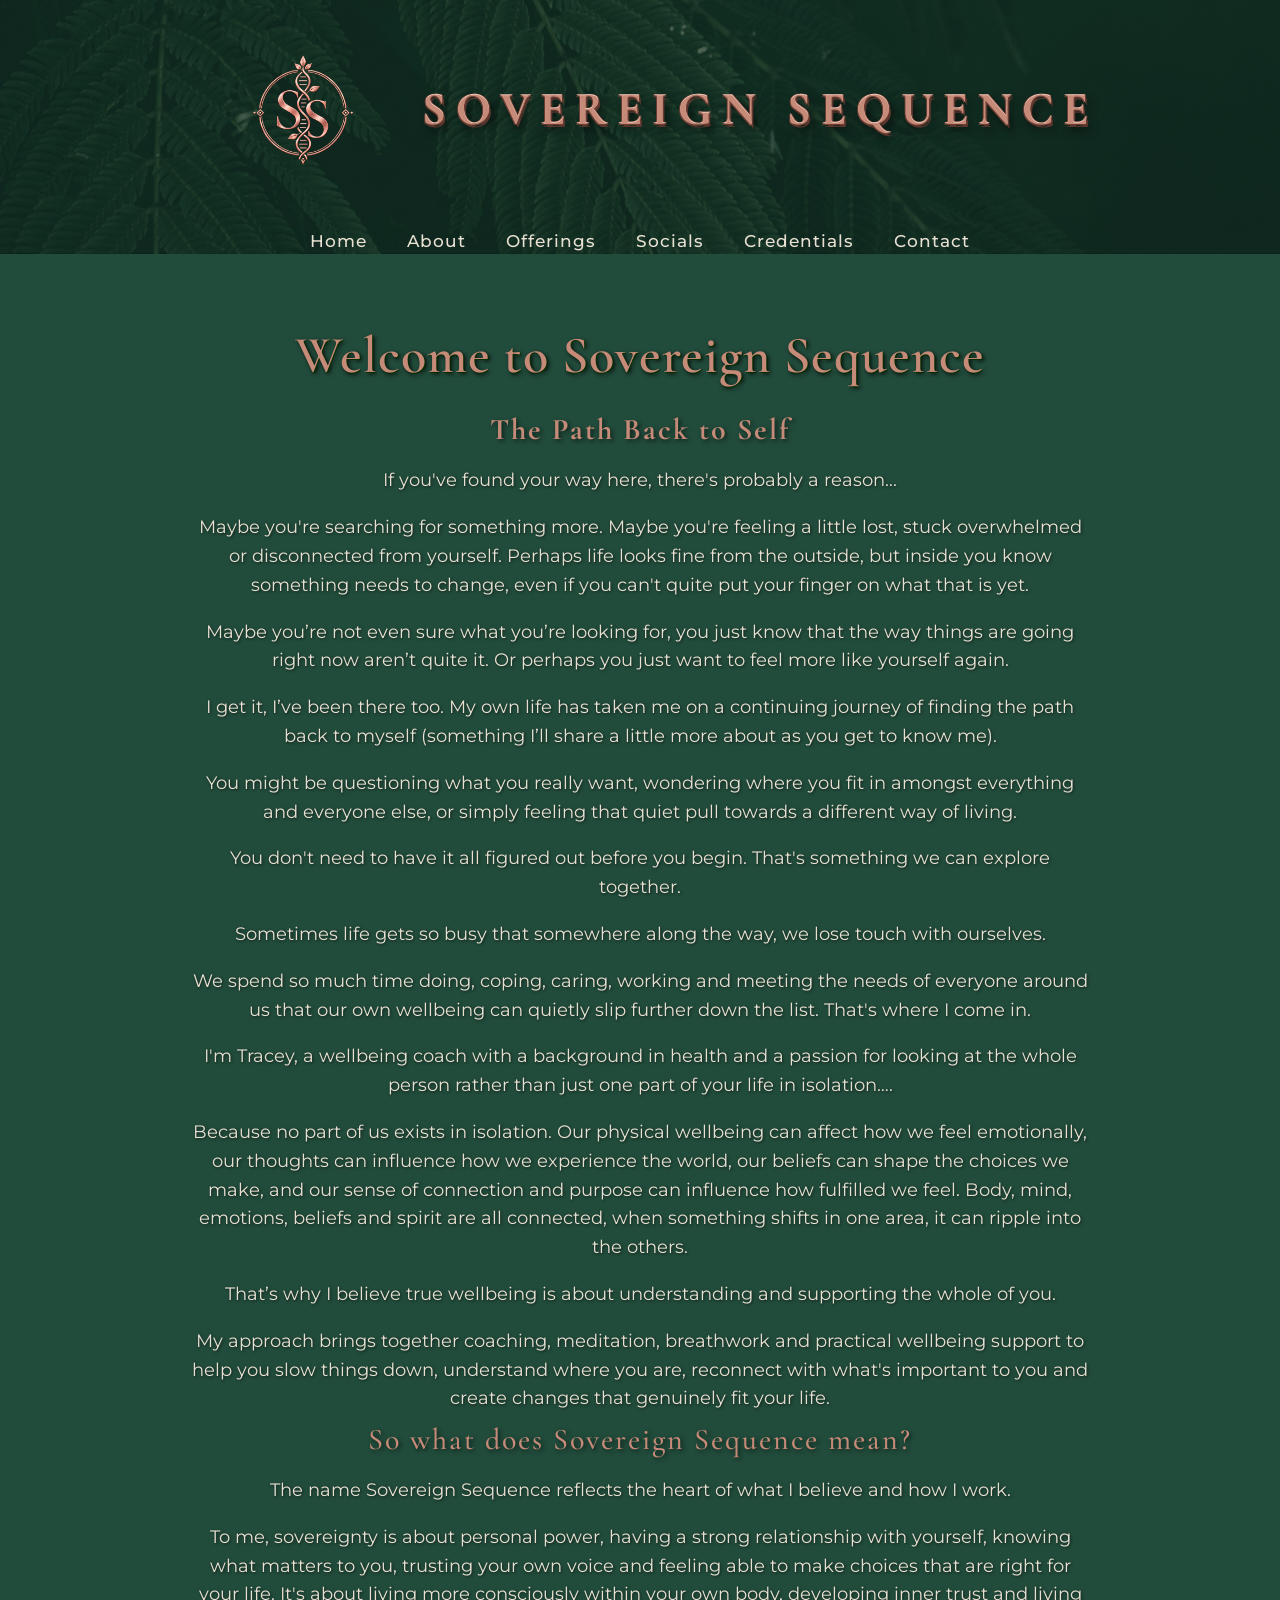
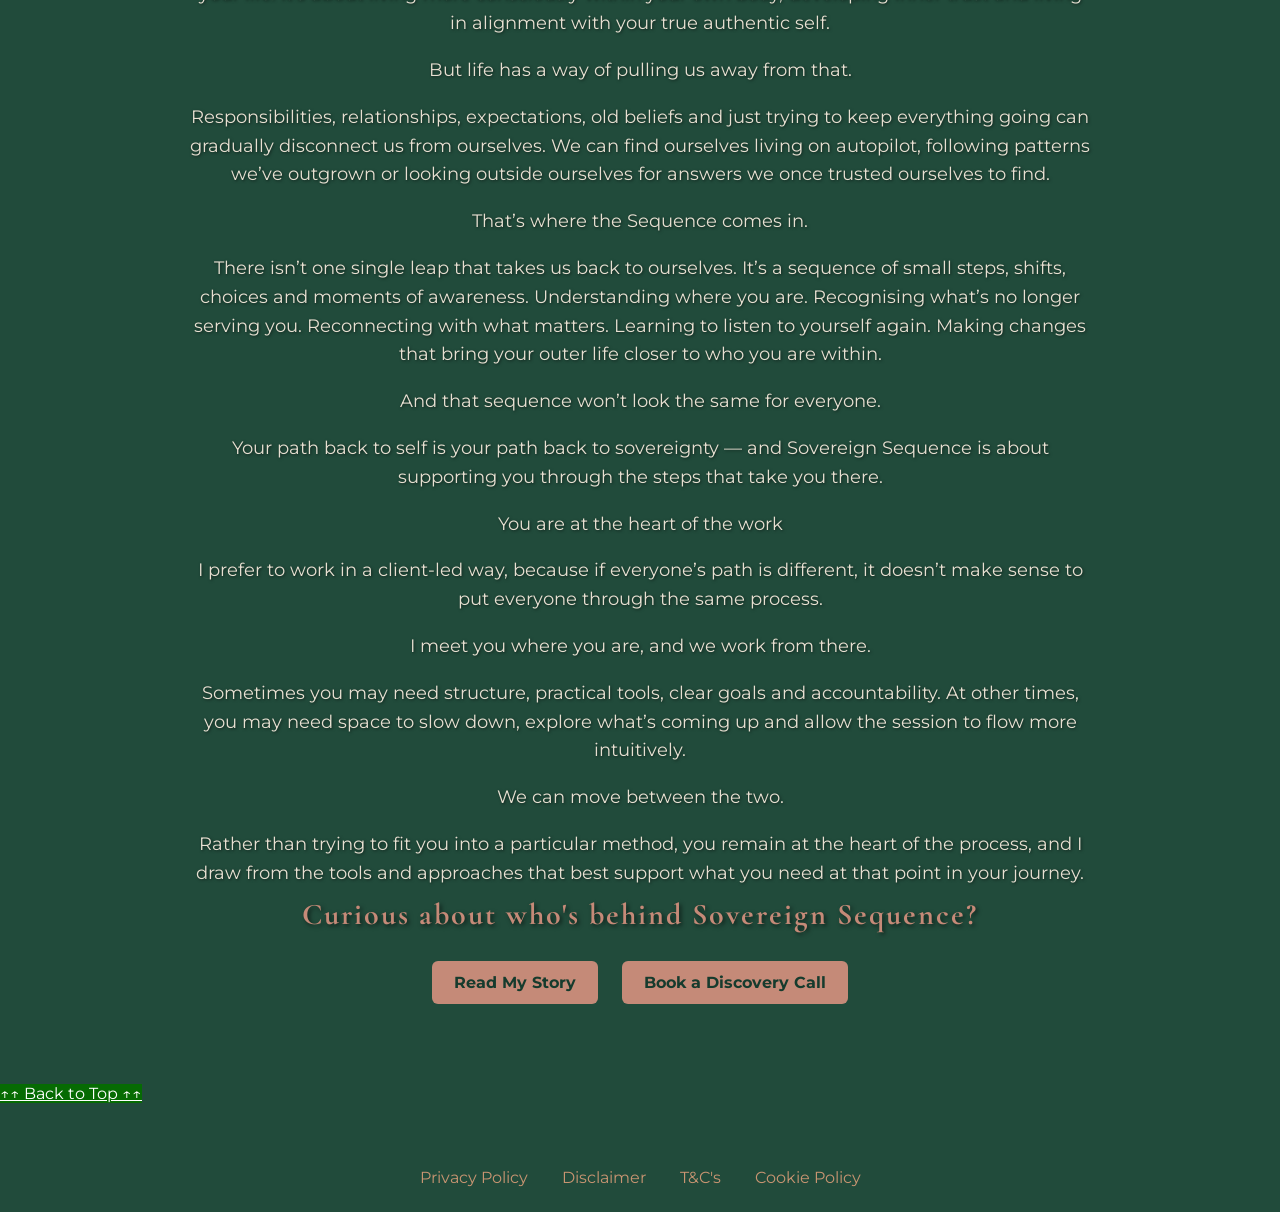
<file: index.html>
<!DOCTYPE html>
<html>

<head>
    <title>SovSeq site</title>

    <meta name="viewport" content="width=device-width, initial-scale=1.0">

    <link rel="stylesheet" href="style.css">

    <link href="https://fonts.googleapis.com/css2?family=Cormorant+Garamond:wght@500;600;700&family=Montserrat:wght@400;500&display=swap" rel="stylesheet">

<style>
    #myBtn {
      background-color: #066b03;
      color: white;
    }
</style>
</head>

<body>



<header>

    <div class="logo-area">
        <img src="logo.png" alt="SovSeq logo">
        <div class="logo">
            SOVEREIGN SEQUENCE
        </div>
    </div>

    <nav>
        <a href="index.html">Home</a>
        <a href="about.html">About</a>
        <a href="offerings.html">Offerings</a>
        <a href="socials.html">Socials</a>
        <a href="credentials.html">Credentials</a>
        <a href="contact.html">Contact</a>
    </nav>

</header>

    <main>

        <h1>Welcome to Sovereign Sequence</h1> <h2><strong>The Path Back to Self</strong></h2>

        <p>If you've found your way here, there's probably a reason...</p>
        <p>Maybe you're searching for something more. Maybe you're feeling a little lost, stuck overwhelmed or disconnected from yourself. Perhaps life looks fine from the outside, but inside you know something needs to change, even if you can't quite put your finger on what that is yet.</p>
<p>Maybe you’re not even sure what you’re looking for, you just know that the way things are going right now aren’t quite it. Or perhaps you just want to feel more like yourself again.</p>
<p>I get it, I’ve been there too. My own life has taken me on a continuing journey of finding the path back to myself (something I’ll share a little more about as you get to know me).</p>
<p>You might be questioning what you really want, wondering where you fit in amongst everything and everyone else, or simply feeling that quiet pull towards a different way of living.</p>
<p>You don't need to have it all figured out before you begin. That's something we can explore together.</p>
<p>Sometimes life gets so busy that somewhere along the way, we lose touch with ourselves.</p>
<p>We spend so much time doing, coping, caring, working and meeting the needs of everyone around us that our own wellbeing can quietly slip further down the list.
That's where I come in.</p>
<p>I'm Tracey, a wellbeing coach with a background in health and a passion for looking at the whole person rather than just one part of your life in isolation….</p>
<p>Because no part of us exists in isolation. Our physical wellbeing can affect how we feel emotionally, our thoughts can influence how we experience the world, our beliefs can shape the choices we make, and our sense of connection and purpose can influence how fulfilled we feel. Body, mind, emotions, beliefs and spirit are all connected, when something shifts in one area, it can ripple into the others.</p>
<p>That’s why I believe true wellbeing is about understanding and supporting the whole of you.</p>
<p>My approach brings together coaching, meditation, breathwork and practical wellbeing support to help you slow things down, understand where you are, reconnect with what's important to you and create changes that genuinely fit your life.</p>
<h3>So what does Sovereign Sequence mean?</h3>
<p>The name Sovereign Sequence reflects the heart of what I believe and how I work.</p>
<p>To me, sovereignty is about personal power, having a strong relationship with yourself, knowing what matters to you, trusting your own voice and feeling able to make choices that are right for your life. It's about living more consciously within your own body, developing inner trust and living in alignment with your true authentic self.</p>
<p>But life has a way of pulling us away from that.</p>
<p>Responsibilities, relationships, expectations, old beliefs and just trying to keep everything going can gradually disconnect us from ourselves. We can find ourselves living on autopilot, following patterns we’ve outgrown or looking outside ourselves for answers we once trusted ourselves to find.</p>
<p>That’s where the Sequence comes in.</p>
<p>There isn’t one single leap that takes us back to ourselves. It’s a sequence of small steps, shifts, choices and moments of awareness. Understanding where you are. Recognising what’s no longer serving you. Reconnecting with what matters. Learning to listen to yourself again. Making changes that bring your outer life closer to who you are within.</p>
<p>And that sequence won’t look the same for everyone.</p>
<p>Your path back to self is your path back to sovereignty — and Sovereign Sequence is about supporting you through the steps that take you there.</p>
<p>You are at the heart of the work</p>
<p>I prefer to work in a client-led way, because if everyone’s path is different, it doesn’t make sense to put everyone through the same process.</p>
<p>I meet you where you are, and we work from there.</p>
<p>Sometimes you may need structure, practical tools, clear goals and accountability. At other times, you may need space to slow down, explore what’s coming up and allow the session to flow more intuitively.</p>
<p>We can move between the two.</p>
<p>Rather than trying to fit you into a particular method, you remain at the heart of the process, and I draw from the tools and approaches that best support what you need at that point in your journey.</p>

<h3><strong>Curious about who's behind Sovereign Sequence?</strong></h3>

        <a class="button" href="about.html">Read My Story</a>
        <a class="button" href="#">Book a Discovery Call</a>


    </main>

<a href="#"  id="myBtn" class="back-to-top">&uarr;&uarr; Back to Top &uarr;&uarr;</a>

<footer>
    <a href="privacy.html">Privacy Policy</a>
    <a href="disclaimer.html">Disclaimer</a>
    <a href="terms.html">T&C's</a>
    <a href="cookies.html">Cookie Policy</a>
</footer>



</body>

</html>
</file>
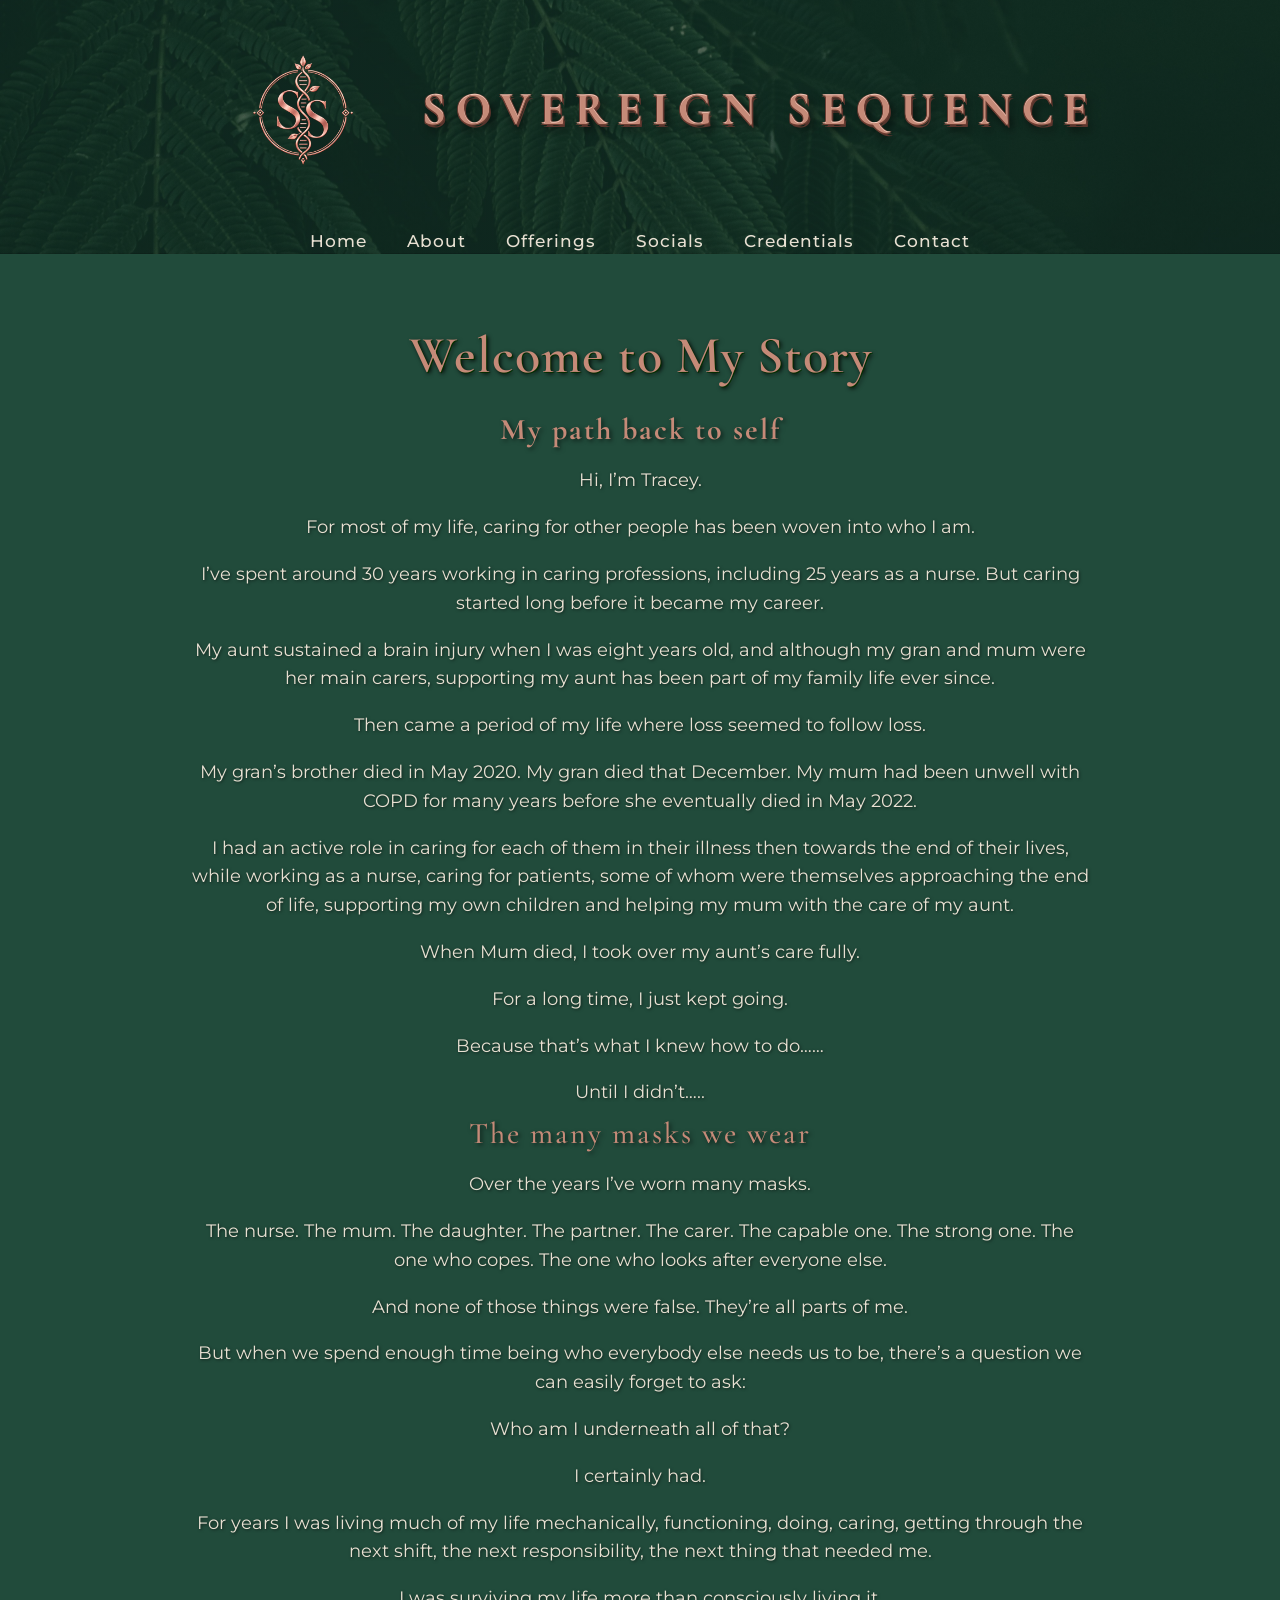
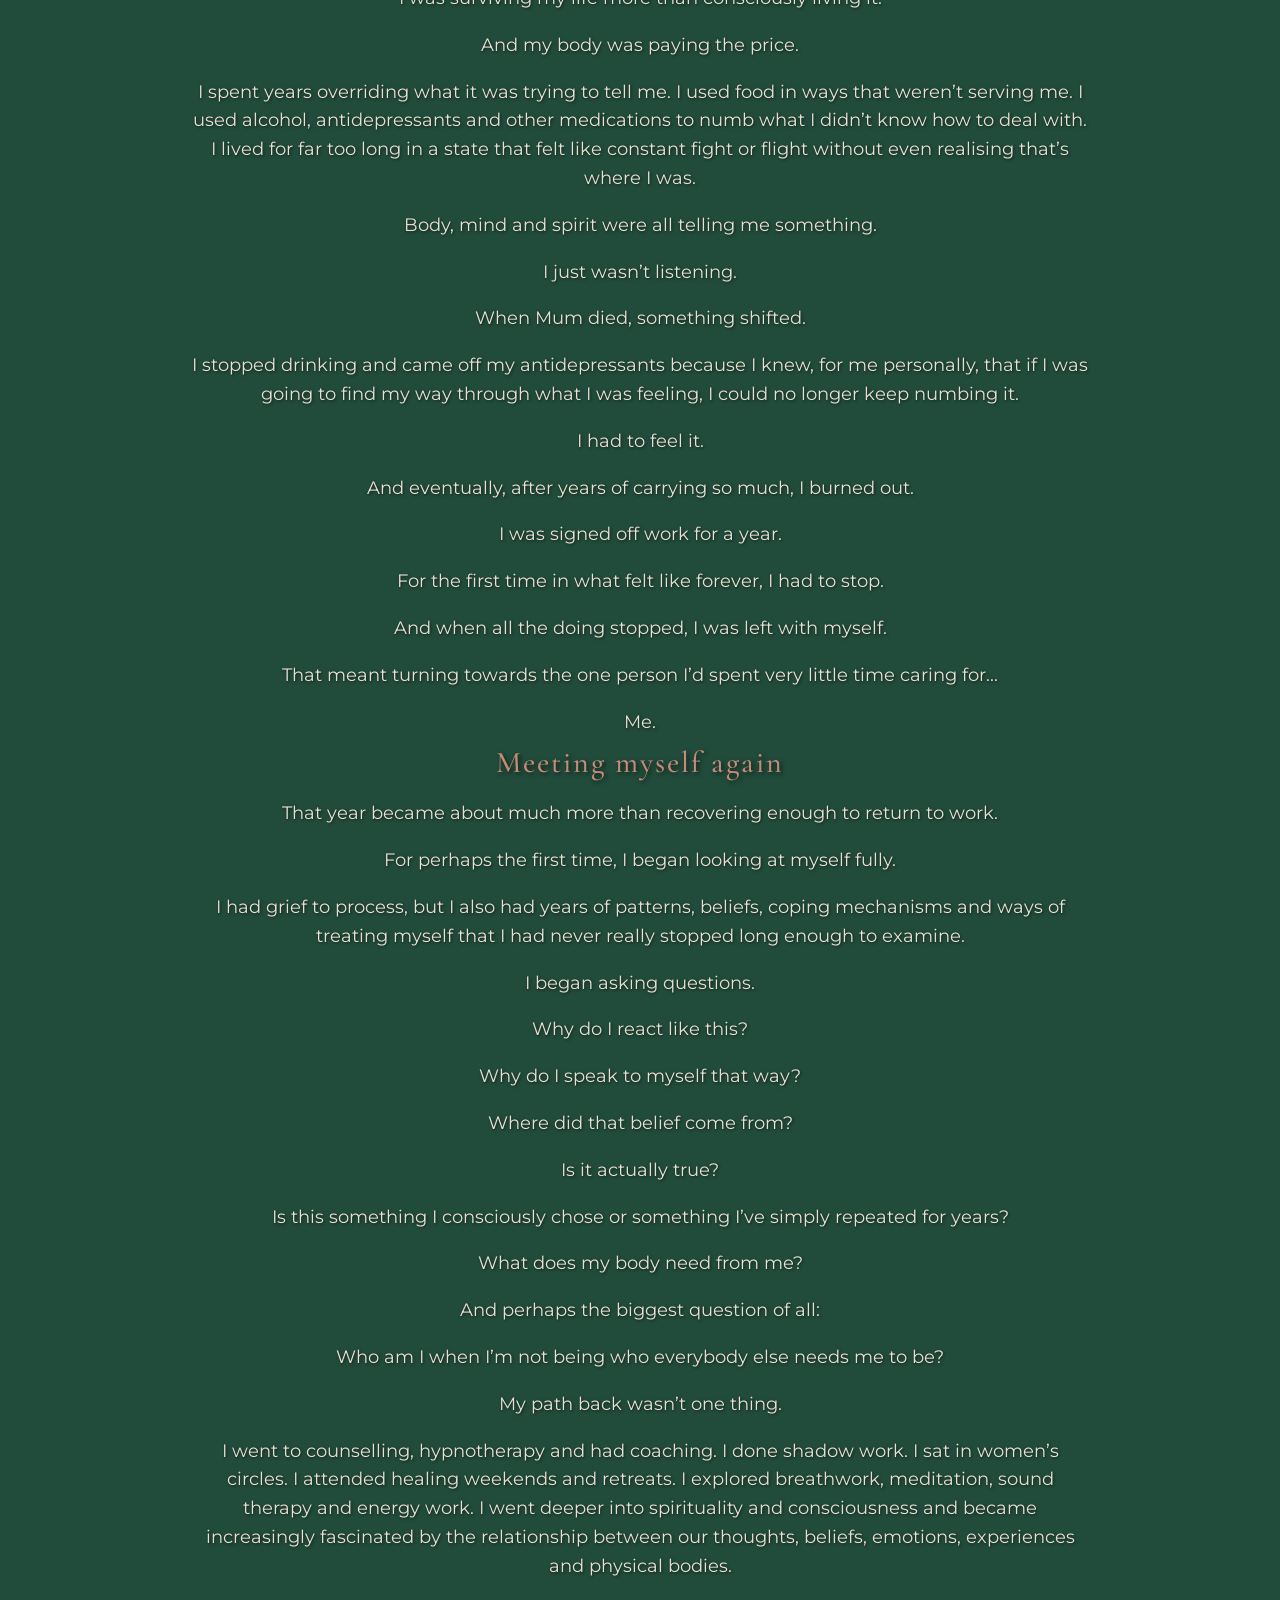
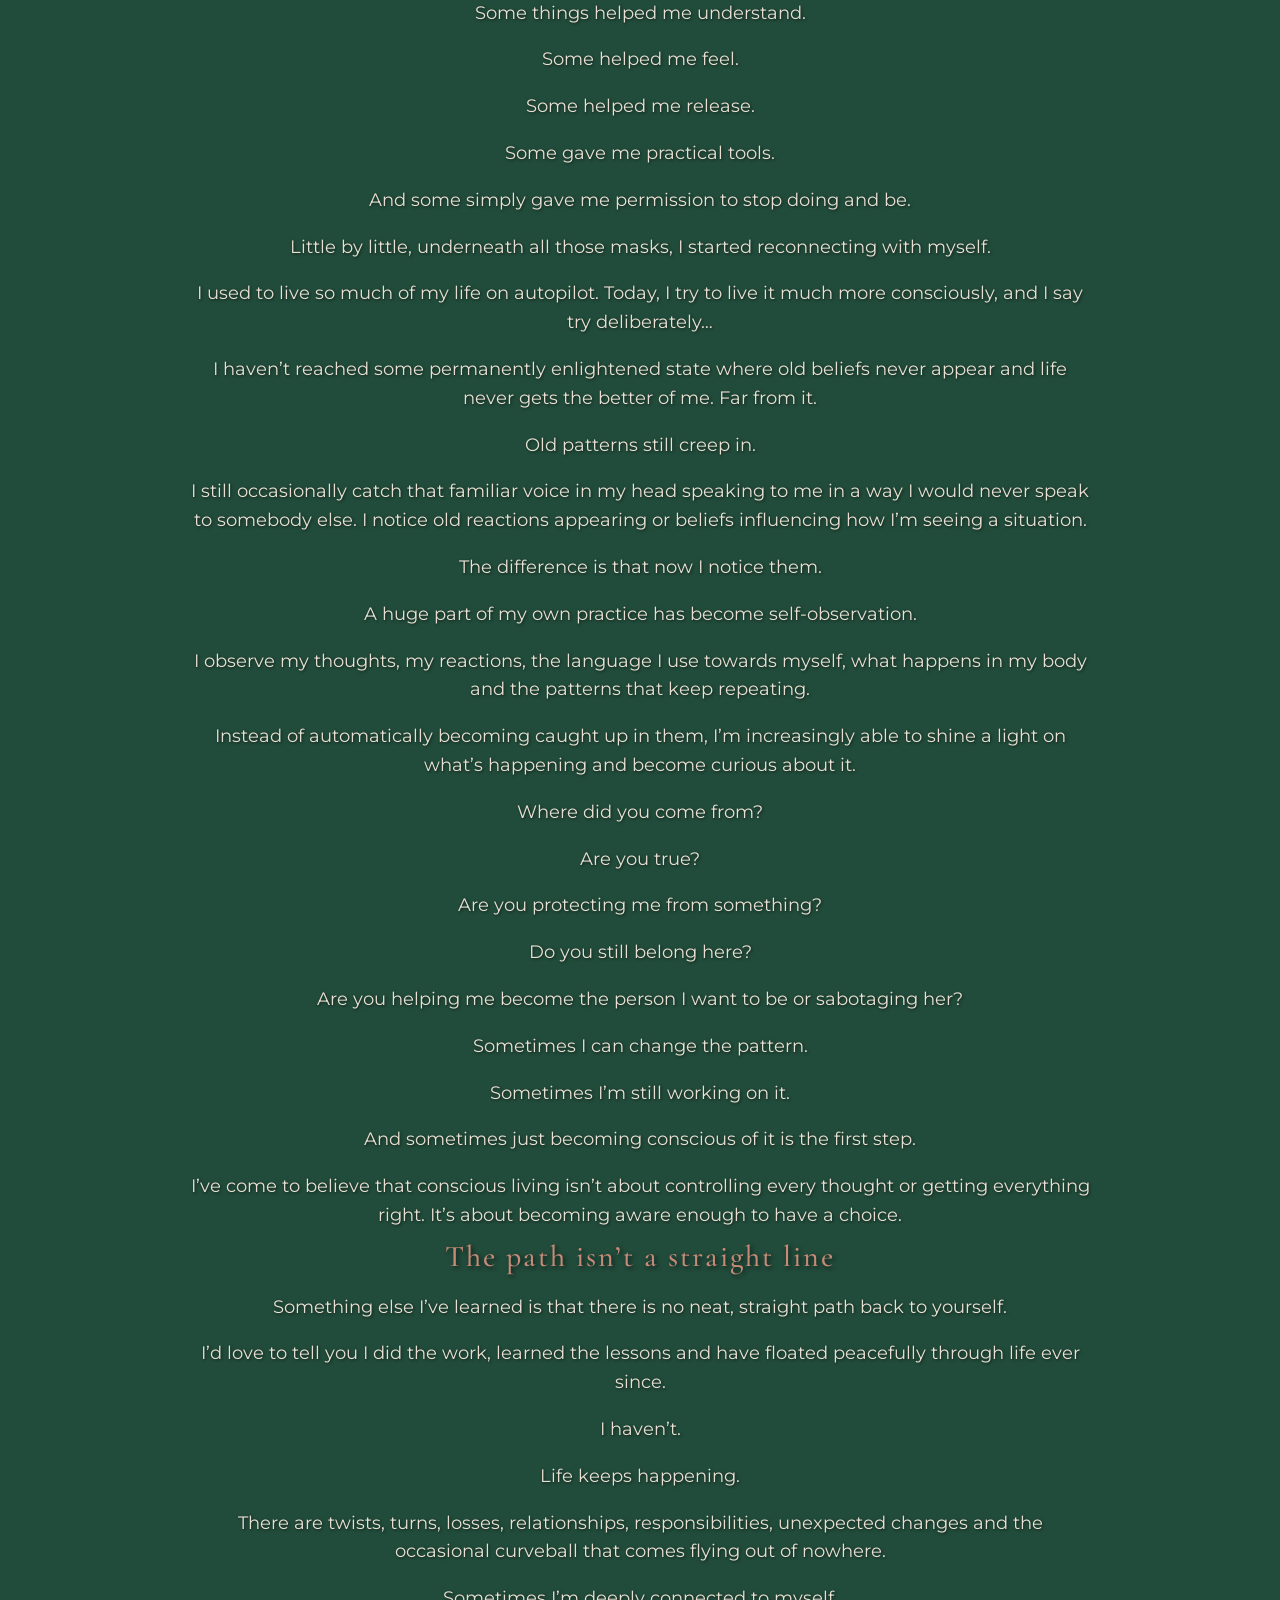
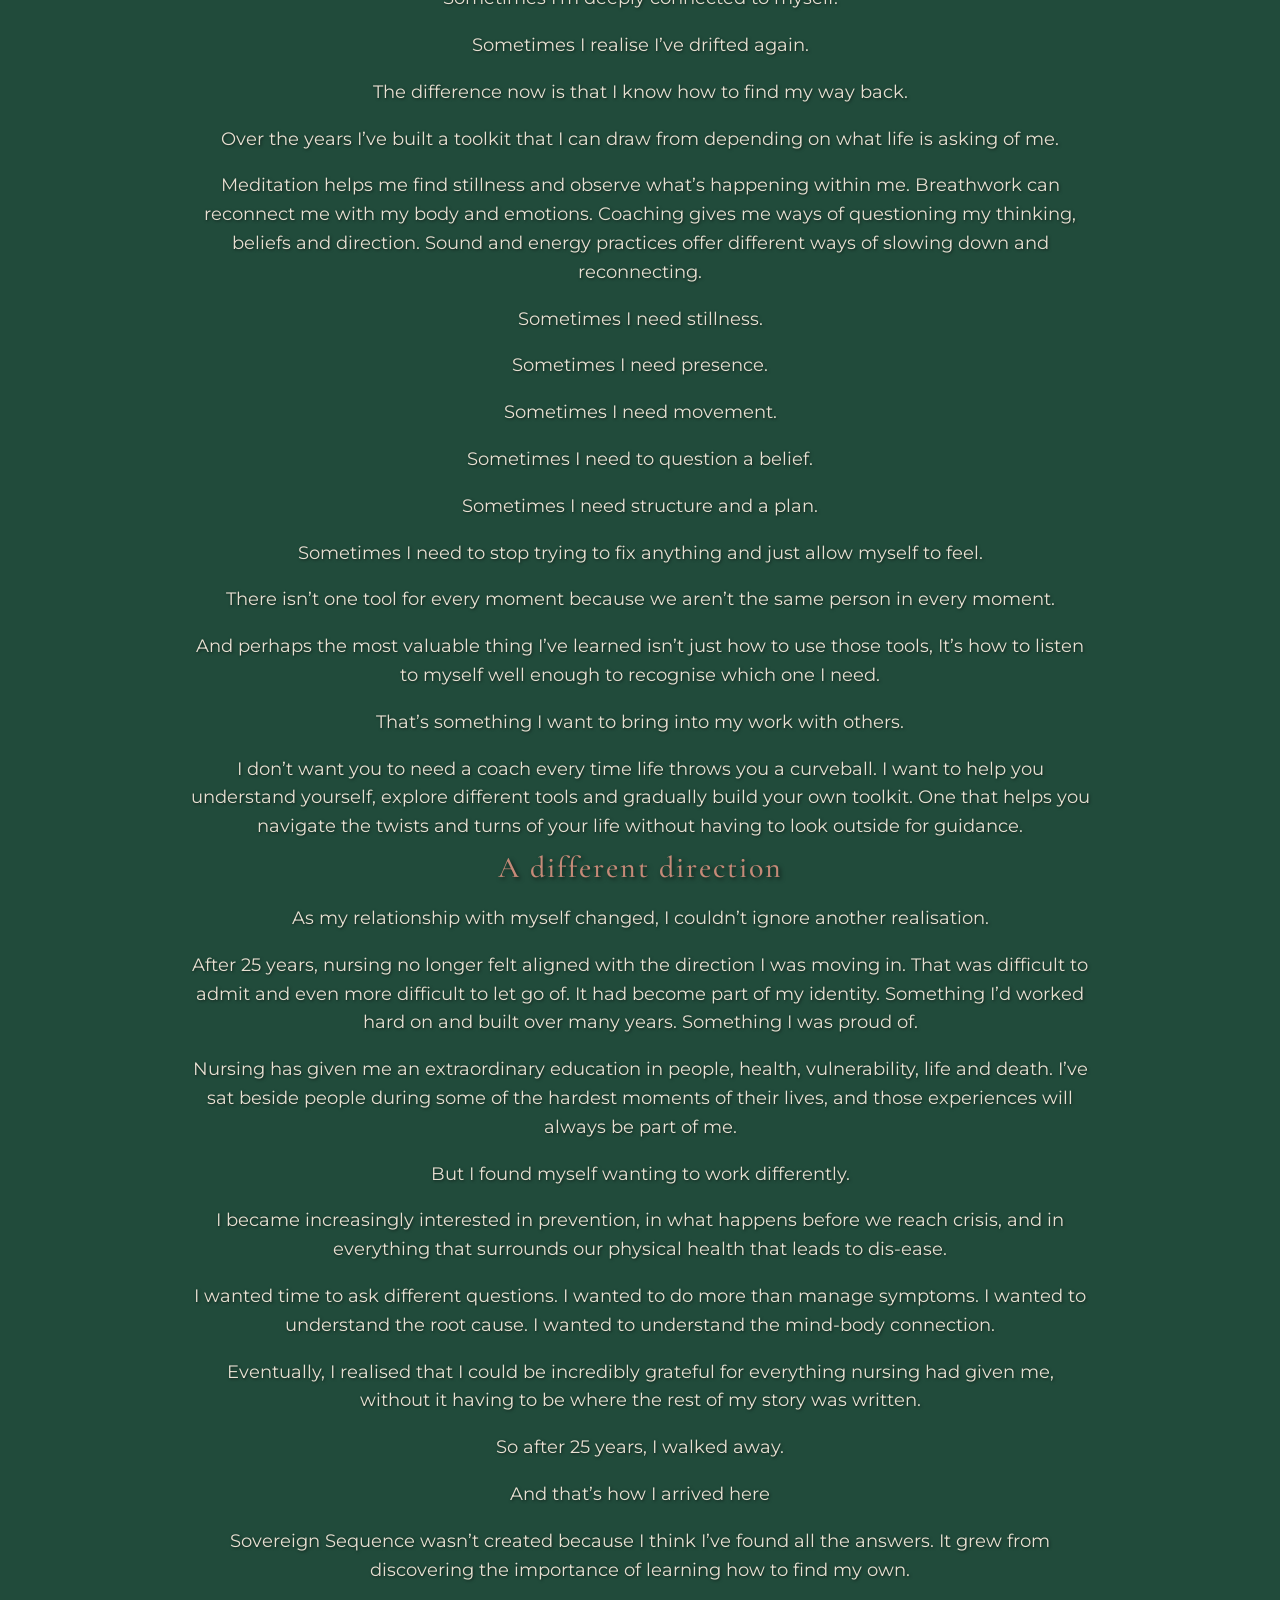
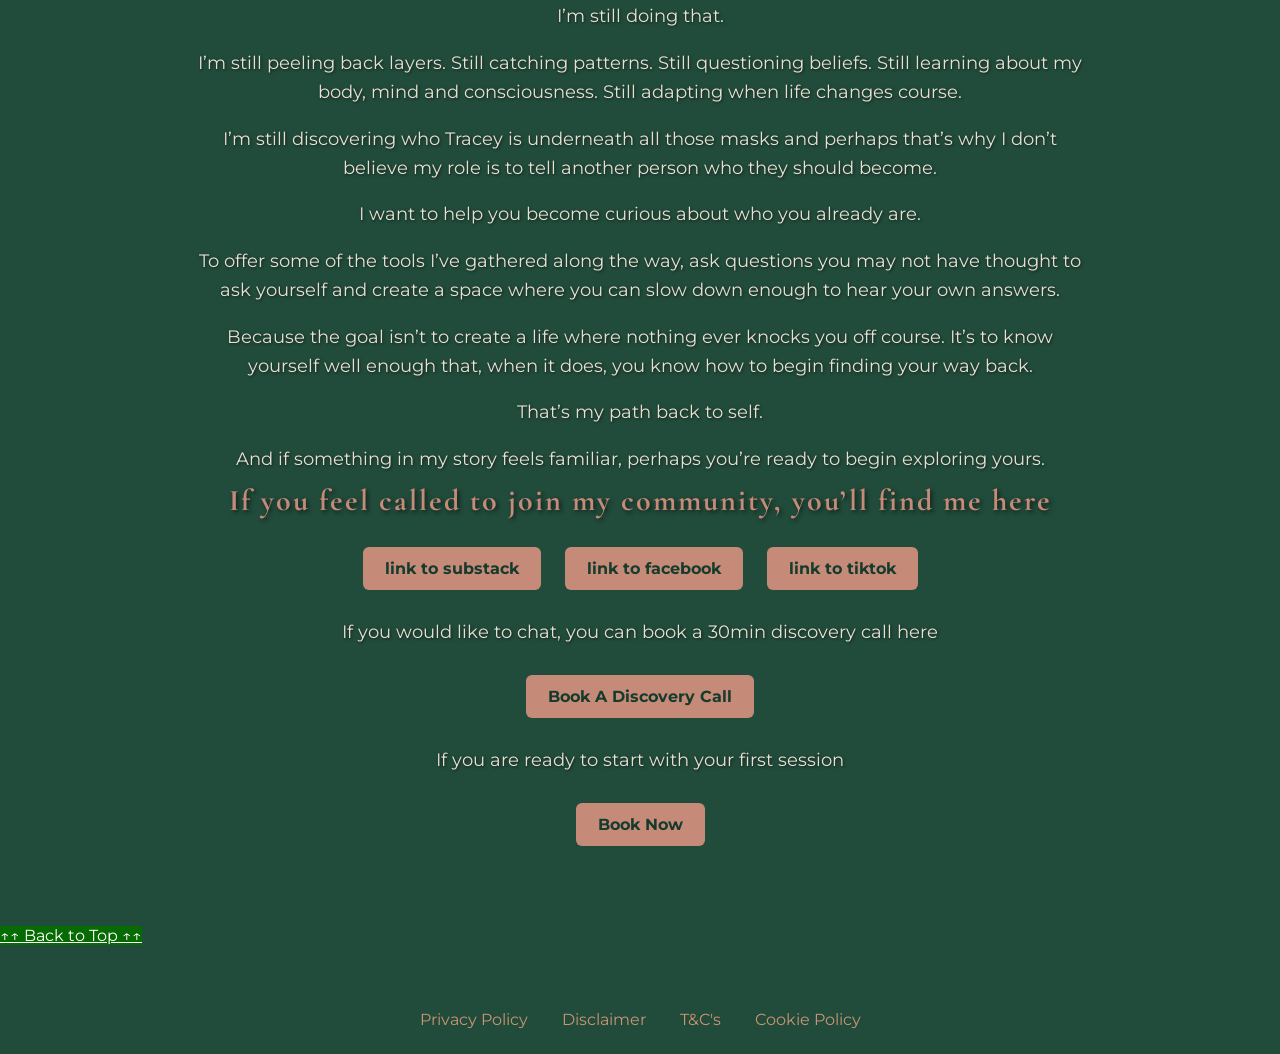
<file: about.html>
<!DOCTYPE html>
<html>

<head>
    <title>Welcome to My Story</title>
    <meta name="viewport" content="width=device-width, initial-scale=1.0">
    <link rel="stylesheet" href="style.css">
    <link href="https://fonts.googleapis.com/css2?family=Cormorant+Garamond:wght@500;600;700&family=Montserrat:wght@400;500&display=swap" rel="stylesheet">

<style>
    #myBtn {
      background-color: #066b03;
      color: white;
    }
</style>
</head>

<body>

<header>

    <div class="logo-area">
        <img src="logo.png" alt="SovSeq logo">
        <div class="logo">
            SOVEREIGN SEQUENCE
        </div>
    </div>

    <nav>
        <a href="index.html">Home</a>
        <a href="about.html">About</a>
        <a href="offerings.html">Offerings</a>
        <a href="socials.html">Socials</a>
        <a href="credentials.html">Credentials</a>
        <a href="contact.html">Contact</a>
    </nav>

</header>

    <main>

        <h1>Welcome to My Story</h1>

<h3><strong>My path back to self</strong></h3>
<p>Hi, I’m Tracey.</p>
<p>For most of my life, caring for other people has been woven into who I am.</p>
<p>I’ve spent around 30 years working in caring professions, including 25 years as a nurse. But caring started long before it became my career.</p>
<p>My aunt sustained a brain injury when I was eight years old, and although my gran and mum were her main carers, supporting my aunt has been part of my family life ever since.</p>
<p>Then came a period of my life where loss seemed to follow loss.</p>
<p>My gran’s brother died in May 2020. My gran died that December. My mum had been unwell with COPD for many years before she eventually died in May 2022.</p>
<p>I had an active role in caring for each of them in their illness then towards the end of their lives, while working as a nurse, caring for patients, some of whom were themselves approaching the end of life, supporting my own children and helping my mum with the care of my aunt.</p>
<p>When Mum died, I took over my aunt’s care fully.</p>
<p>For a long time, I just kept going.</p>
<p>Because that’s what I knew how to do……</p>
<p>Until I didn’t…..</p>
<h3>The many masks we wear</h3>
<p>Over the years I’ve worn many masks.</p>
<p>The nurse. The mum. The daughter. The partner. The carer. The capable one. The strong one. The one who copes. The one who looks after everyone else.</p>
<p>And none of those things were false. They’re all parts of me.</p>
<p>But when we spend enough time being who everybody else needs us to be, there’s a question we can easily forget to ask:</p>
<p>Who am I underneath all of that?</p>
<p>I certainly had.</p>
<p>For years I was living much of my life mechanically, functioning, doing, caring, getting through the next shift, the next responsibility, the next thing that needed me.</p>
<p>I was surviving my life more than consciously living it.</p>
<p>And my body was paying the price.</p>
<p>I spent years overriding what it was trying to tell me. I used food in ways that weren’t serving me. I used alcohol, antidepressants and other medications to numb what I didn’t know how to deal with. I lived for far too long in a state that felt like constant fight or flight without even realising that’s where I was.</p>
<p>Body, mind and spirit were all telling me something.</p>
<p>I just wasn’t listening.</p>
<p>When Mum died, something shifted.</p>
<p>I stopped drinking and came off my antidepressants because I knew, for me personally, that if I was going to find my way through what I was feeling, I could no longer keep numbing it.</p>
<p>I had to feel it.</p>
<p>And eventually, after years of carrying so much, I burned out.</p>
<p>I was signed off work for a year.</p>
<p>For the first time in what felt like forever, I had to stop.</p>
<p>And when all the doing stopped, I was left with myself.</p>
<p>That meant turning towards the one person I’d spent very little time caring for...</p>
<p>Me.</p>
<h3>Meeting myself again</h3>
<p>That year became about much more than recovering enough to return to work.</p>
<p>For perhaps the first time, I began looking at myself fully.</p>
<p>I had grief to process, but I also had years of patterns, beliefs, coping mechanisms and ways of treating myself that I had never really stopped long enough to examine.</p>
<p>I began asking questions.</p>
<p>Why do I react like this?</p>
<p>Why do I speak to myself that way?</p>
<p>Where did that belief come from?</p>
<p>Is it actually true?</p>
<p>Is this something I consciously chose or something I’ve simply repeated for years?</p>
<p>What does my body need from me?</p>
<p>And perhaps the biggest question of all:</p>
<p>Who am I when I’m not being who everybody else needs me to be?</p>
<p>My path back wasn’t one thing.</p>
<p>I went to counselling, hypnotherapy and had coaching. I done shadow work. I sat in women’s circles. I attended healing weekends and retreats. I explored breathwork, meditation, sound therapy and energy work. I went deeper into spirituality and consciousness and became increasingly fascinated by the relationship between our thoughts, beliefs, emotions, experiences and physical bodies.</p>
<p>Some things helped me understand.</p>
<p>Some helped me feel.</p>
<p>Some helped me release.</p>
<p>Some gave me practical tools.</p>
<p>And some simply gave me permission to stop doing and be.</p>
<p>Little by little, underneath all those masks, I started reconnecting with myself.</p>
<p>I used to live so much of my life on autopilot. Today, I try to live it much more consciously, and I say try deliberately…</p>
<p>I haven’t reached some permanently enlightened state where old beliefs never appear and life never gets the better of me. Far from it.</p>
<p>Old patterns still creep in.</p>
<p>I still occasionally catch that familiar voice in my head speaking to me in a way I would never speak to somebody else. I notice old reactions appearing or beliefs influencing how I’m seeing a situation.</p>
<p>The difference is that now I notice them.</p>
<p>A huge part of my own practice has become self-observation.</p>
<p>I observe my thoughts, my reactions, the language I use towards myself, what happens in my body and the patterns that keep repeating.</p>
<p>Instead of automatically becoming caught up in them, I’m increasingly able to shine a light on what’s happening and become curious about it.</p>
<p>Where did you come from?</p>
<p>Are you true?</p>
<p>Are you protecting me from something?</p>
<p>Do you still belong here?</p>
<p>Are you helping me become the person I want to be or sabotaging her?</p>
<p>Sometimes I can change the pattern.</p>
<p>Sometimes I’m still working on it.</p>
<p>And sometimes just becoming conscious of it is the first step.</p>
<p>I’ve come to believe that conscious living isn’t about controlling every thought or getting everything right. It’s about becoming aware enough to have a choice.</p>
<h3>The path isn’t a straight line</h3>
<p>Something else I’ve learned is that there is no neat, straight path back to yourself.</p>
<p>I’d love to tell you I did the work, learned the lessons and have floated peacefully through life ever since.</p>
<p>I haven’t.</p>
<p>Life keeps happening.</p>
<p>There are twists, turns, losses, relationships, responsibilities, unexpected changes and the occasional curveball that comes flying out of nowhere.</p>
<p>Sometimes I’m deeply connected to myself.</p>
<p>Sometimes I realise I’ve drifted again.</p>
<p>The difference now is that I know how to find my way back.</p>
<p>Over the years I’ve built a toolkit that I can draw from depending on what life is asking of me.</p>
<p>Meditation helps me find stillness and observe what’s happening within me. Breathwork can reconnect me with my body and emotions. Coaching gives me ways of questioning my thinking, beliefs and direction. Sound and energy practices offer different ways of slowing down and reconnecting.</p>
<p>Sometimes I need stillness.</p>
<p>Sometimes I need presence.</p>
<p>Sometimes I need movement.</p>
<p>Sometimes I need to question a belief.</p>
<p>Sometimes I need structure and a plan.</p>
<p>Sometimes I need to stop trying to fix anything and just allow myself to feel.</p>
<p>There isn’t one tool for every moment because we aren’t the same person in every moment.</p>
<p>And perhaps the most valuable thing I’ve learned isn’t just how to use those tools, It’s how to listen to myself well enough to recognise which one I need.</p>
<p>That’s something I want to bring into my work with others.</p>
<p>I don’t want you to need a coach every time life throws you a curveball. I want to help you understand yourself, explore different tools and gradually build your own toolkit. One that helps you navigate the twists and turns of your life without having to look outside for guidance.</p>
<h3>A different direction</h3>
<p>As my relationship with myself changed, I couldn’t ignore another realisation.</p>
<p>After 25 years, nursing no longer felt aligned with the direction I was moving in. That was difficult to admit and even more difficult to let go of. It had become part of my identity. Something I’d worked hard on and built over many years. Something I was proud of.</p>
<p>Nursing has given me an extraordinary education in people, health, vulnerability, life and death. I’ve sat beside people during some of the hardest moments of their lives, and those experiences will always be part of me.</p>
<p>But I found myself wanting to work differently.</p>
<p>I became increasingly interested in prevention, in what happens before we reach crisis, and in everything that surrounds our physical health that leads to dis-ease.</p>
<p>I wanted time to ask different questions. I wanted to do more than manage symptoms. I wanted to understand the root cause. I wanted to understand the mind-body connection.</p>
<p>Eventually, I realised that I could be incredibly grateful for everything nursing had given me, without it having to be where the rest of my story was written.</p>
<p>So after 25 years, I walked away.</p>
<p>And that’s how I arrived here</p>
<p>Sovereign Sequence wasn’t created because I think I’ve found all the answers. It grew from discovering the importance of learning how to find my own.</p>
<p>I’m still doing that.</p>
<p>I’m still peeling back layers. Still catching patterns. Still questioning beliefs. Still learning about my body, mind and consciousness. Still adapting when life changes course.</p>
<p>I’m still discovering who Tracey is underneath all those masks and perhaps that’s why I don’t believe my role is to tell another person who they should become.</p>
<p>I want to help you become curious about who you already are.</p>
<p>To offer some of the tools I’ve gathered along the way, ask questions you may not have thought to ask yourself and create a space where you can slow down enough to hear your own answers.</p>
<p>Because the goal isn’t to create a life where nothing ever knocks you off course. It’s to know yourself well enough that, when it does, you know how to begin finding your way back.</p>
<p>That’s my path back to self.</p>
<p>And if something in my story feels familiar, perhaps you’re ready to begin exploring yours.</p>
<h3><strong>If you feel called to join my community, you’ll find me here</strong></h3>

        <a class="button" href="#">link to substack</a>

                <a class="button" href="#">link to facebook</a>

                        <a class="button" href="#">link to tiktok</a>

<p>If you would like to chat, you can book a 30min discovery call here</p>

        <a class="button" href="#">Book A Discovery Call</a>

<p>If you are ready to start with your first session</p>

        <a class="button" href="#">Book Now</a>        

    </main>

<a href="#"  id="myBtn" class="back-to-top">&uarr;&uarr; Back to Top &uarr;&uarr;</a>


<footer>
    <a href="privacy.html">Privacy Policy</a>
    <a href="disclaimer.html">Disclaimer</a>
    <a href="terms.html">T&C's</a>
    <a href="cookies.html">Cookie Policy</a>
</footer>    

</body>

</html>
</file>
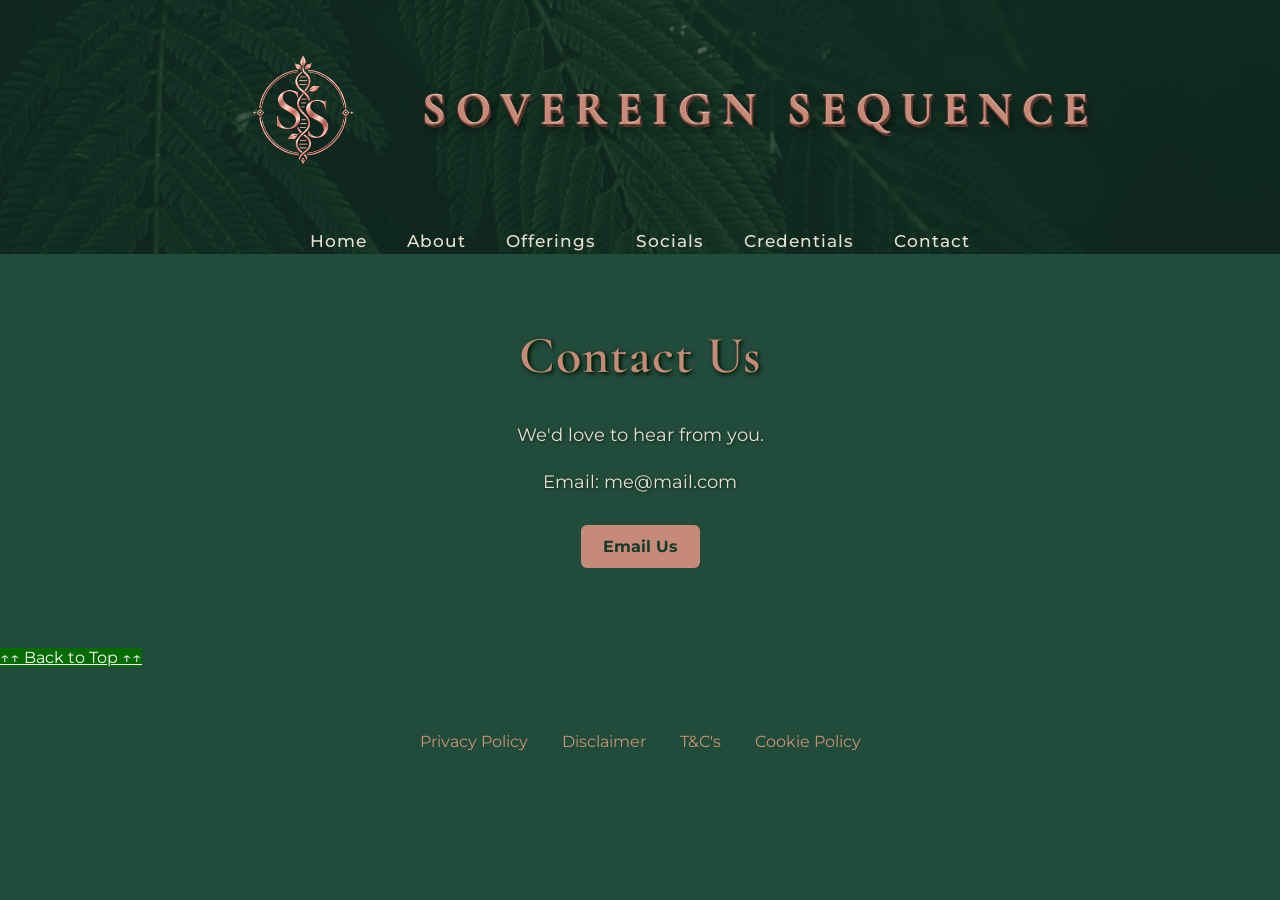
<file: contact.html>
<!DOCTYPE html>
<html>

<head>
    <title>Contact Us</title>
    <meta name="viewport" content="width=device-width, initial-scale=1.0">
    <link rel="stylesheet" href="style.css">
    <link href="https://fonts.googleapis.com/css2?family=Cormorant+Garamond:wght@500;600;700&family=Montserrat:wght@400;500&display=swap" rel="stylesheet">

<style>
    #myBtn {
      background-color: #066b03;
      color: white;
    }
</style>

</head>

<body>

<header>

    <div class="logo-area">
        <img src="logo.png" alt="SovSeq logo">
        <div class="logo">
            SOVEREIGN SEQUENCE
        </div>
    </div>

    <nav>
        <a href="index.html">Home</a>
        <a href="about.html">About</a>
        <a href="offerings.html">Offerings</a>
        <a href="socials.html">Socials</a>
        <a href="credentials.html">Credentials</a>
        <a href="contact.html">Contact</a>
    </nav>

</header>

    <main>

        <h1>Contact Us</h1>

        <p>We'd love to hear from you.</p>

        <p>Email: me@mail.com</p>

        <a class="button" href="mailto:your@email.com">Email Us</a>

    </main>

<a href="#"  id="myBtn" class="back-to-top">&uarr;&uarr; Back to Top &uarr;&uarr;</a>

<footer>
    <a href="privacy.html">Privacy Policy</a>
    <a href="disclaimer.html">Disclaimer</a>
    <a href="terms.html">T&C's</a>
    <a href="cookies.html">Cookie Policy</a>
</footer>

</body>

</html>
</file>
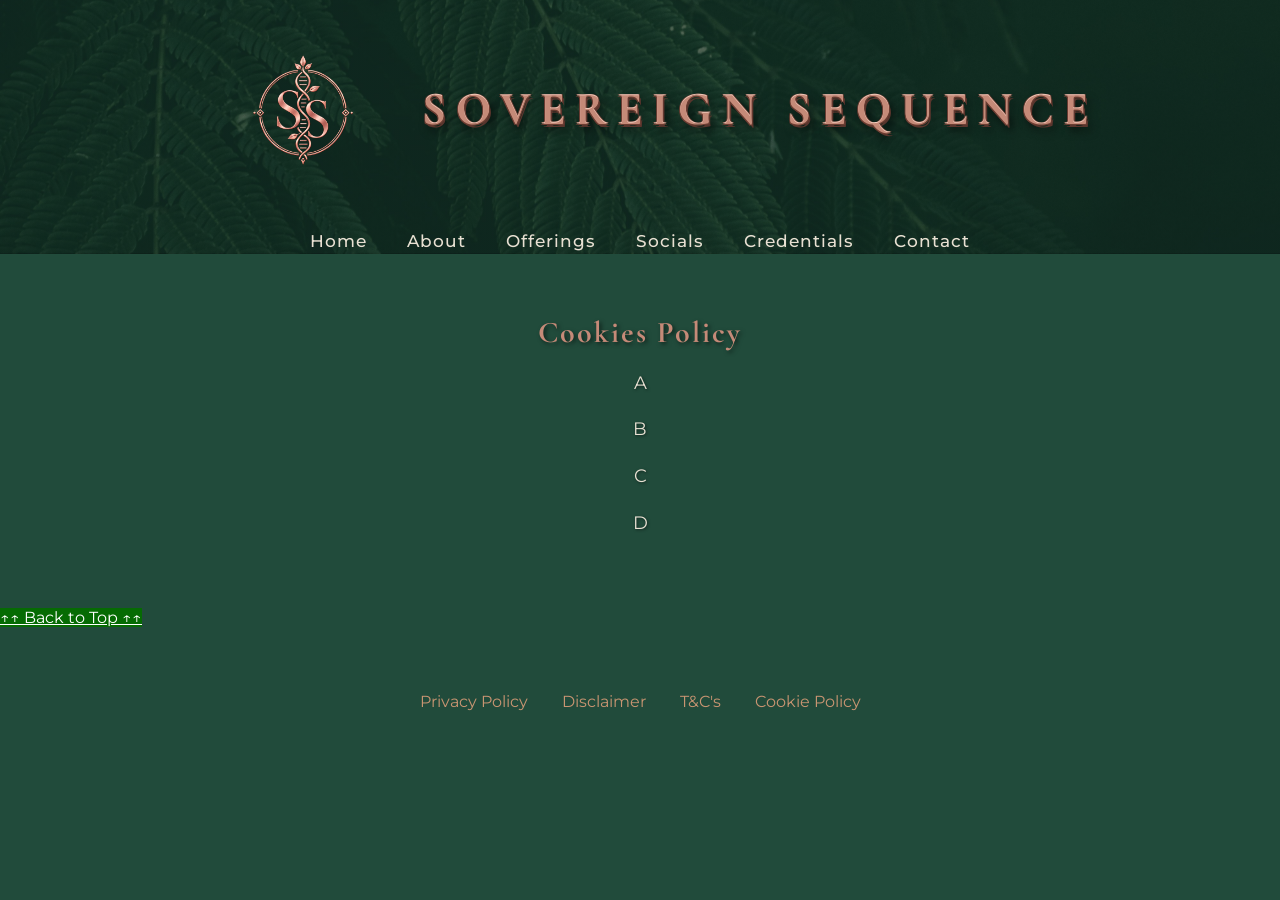
<file: cookies.html>
<!DOCTYPE html>
<html lang="en">
<head>
    <meta charset="UTF-8">
    <meta name="viewport" content="width=device-width, initial-scale=1.0">
    <title>Disclaimer | SovSeq</title>
    <link rel="stylesheet" href="style.css">
    <link href="https://fonts.googleapis.com/css2?family=Cormorant+Garamond:wght@500;600;700&family=Montserrat:wght@400;500&display=swap" rel="stylesheet">

<style>
    #myBtn {
      background-color: #066b03;
      color: white;
    }
</style>

</head>

<body>

<header>

<div class="logo-area">
    <img src="logo.png" alt="SovSeq logo">
    <div class="logo">
        SOVEREIGN SEQUENCE
    </div>
</div>

    <nav>
        <a href="index.html">Home</a>
        <a href="about.html">About</a>
        <a href="offerings.html">Offerings</a>
        <a href="socials.html">Socials</a>
        <a href="credentials.html">Credentials</a>
        <a href="contact.html">Contact</a>
    </nav>
</header>

<main>
    <h2><strong>Cookies Policy</strong></h2>

    <p>  A  </p>
   
    <p>  B  </p>
   
    <p>  C  </p>
   
    <p>  D  </p>

</main>

<a href="#"  id="myBtn" class="back-to-top">&uarr;&uarr; Back to Top &uarr;&uarr;</a>

<footer>
    <a href="privacy.html">Privacy Policy</a>
    <a href="disclaimer.html">Disclaimer</a>
    <a href="terms.html">T&C's</a>
    <a href="cookies.html">Cookie Policy</a>
</footer>

</body>
</html>
</file>
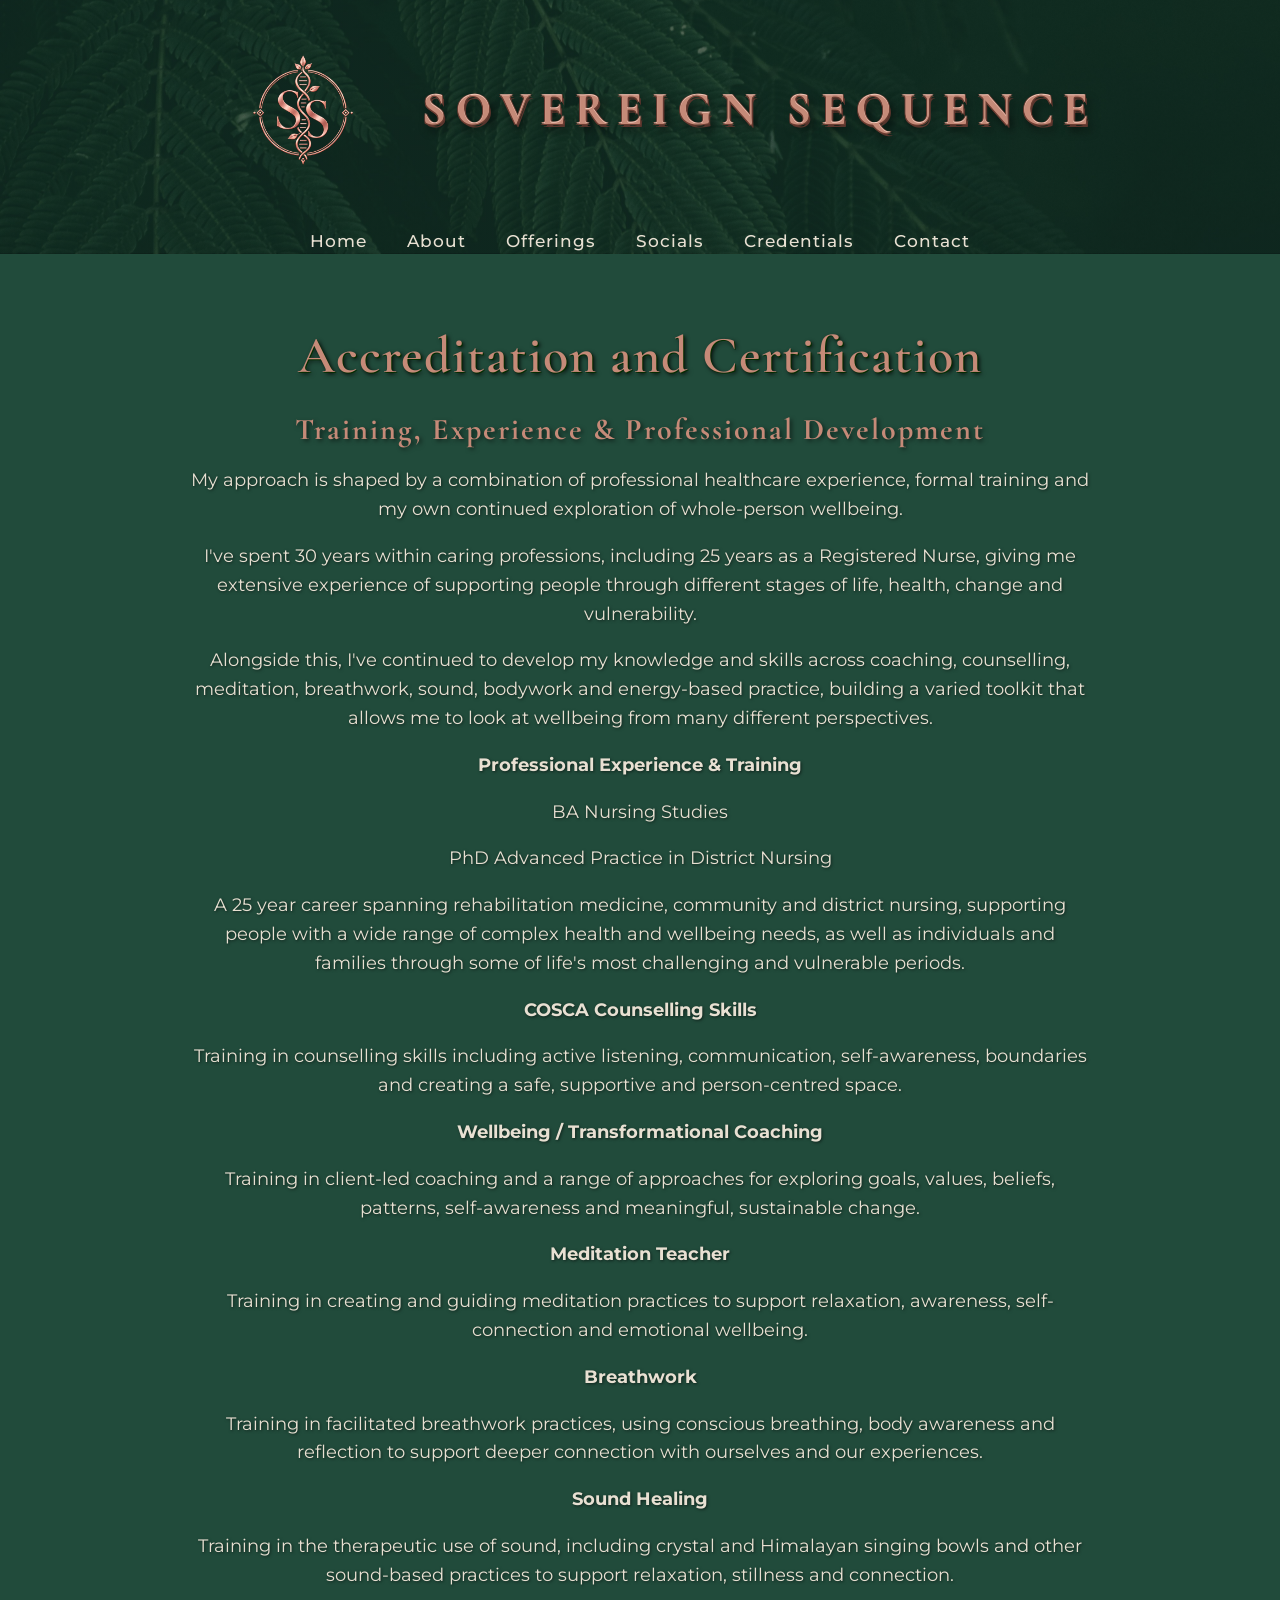
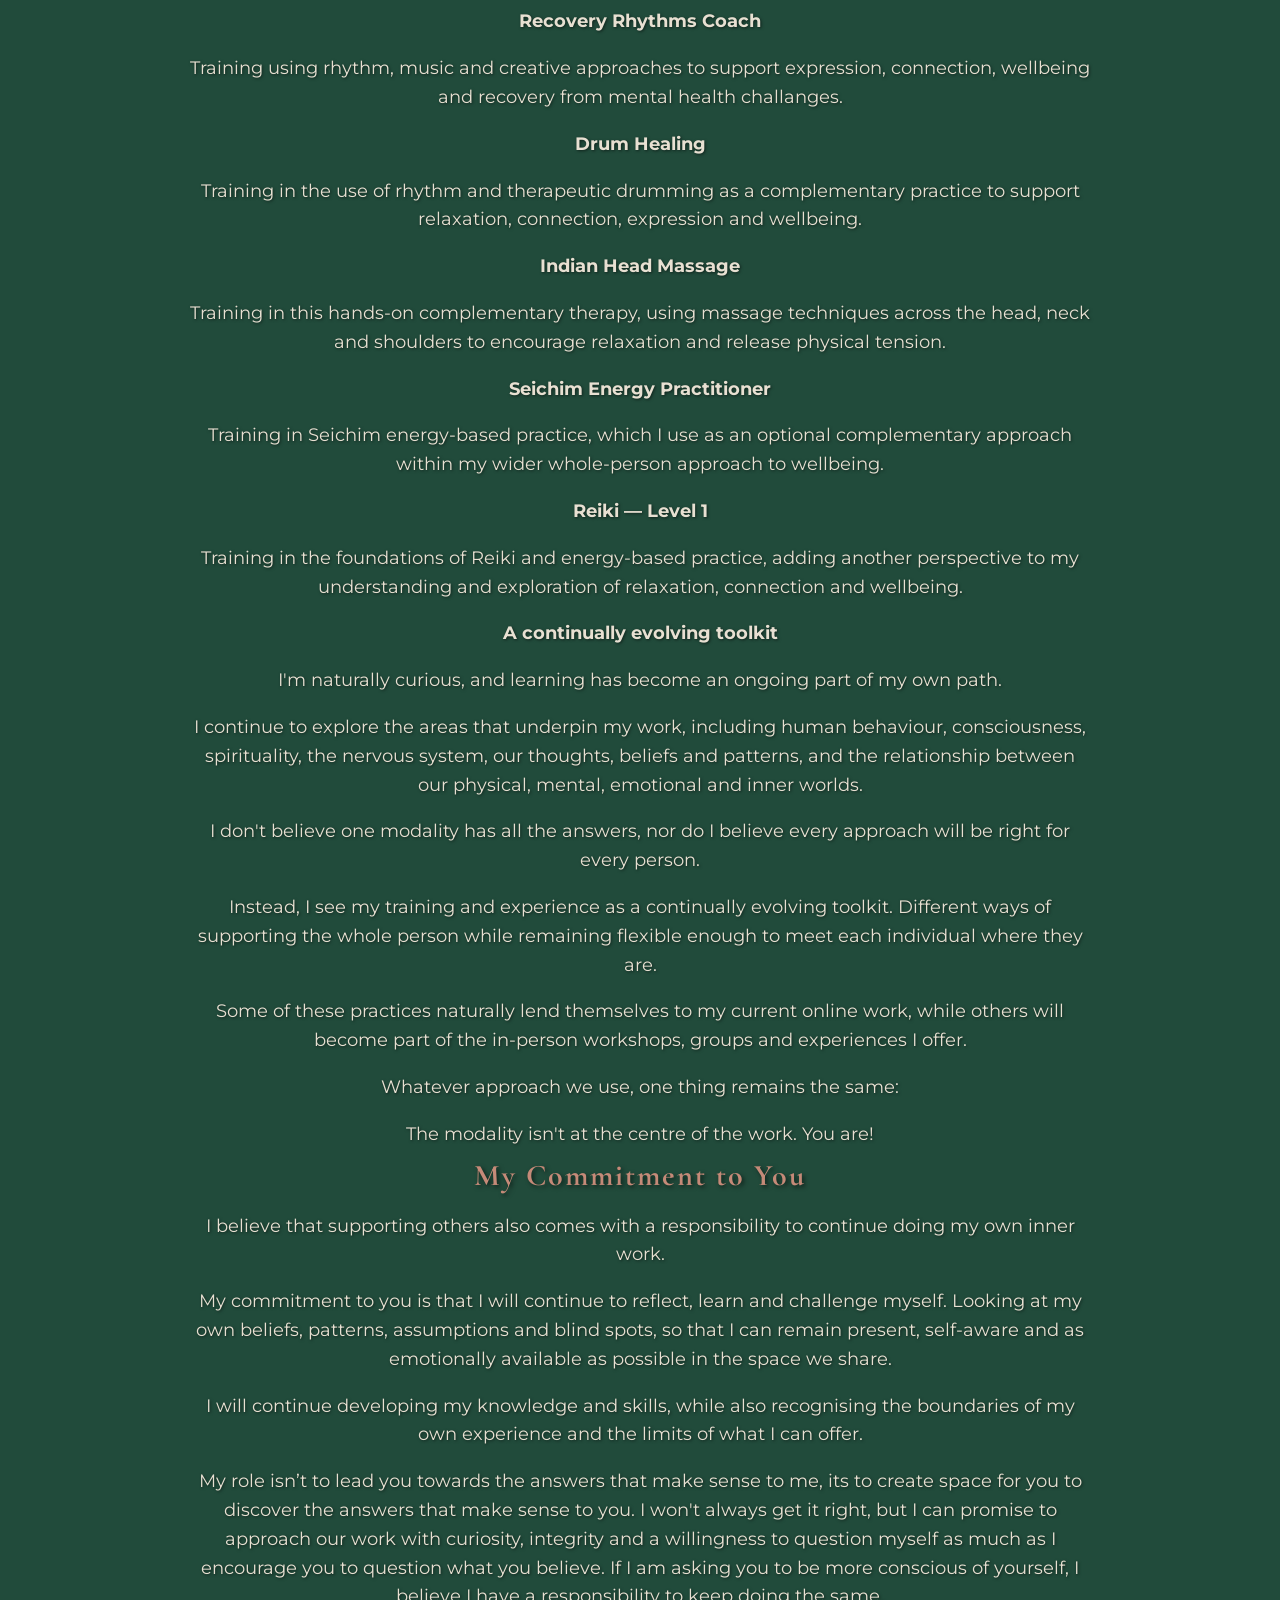
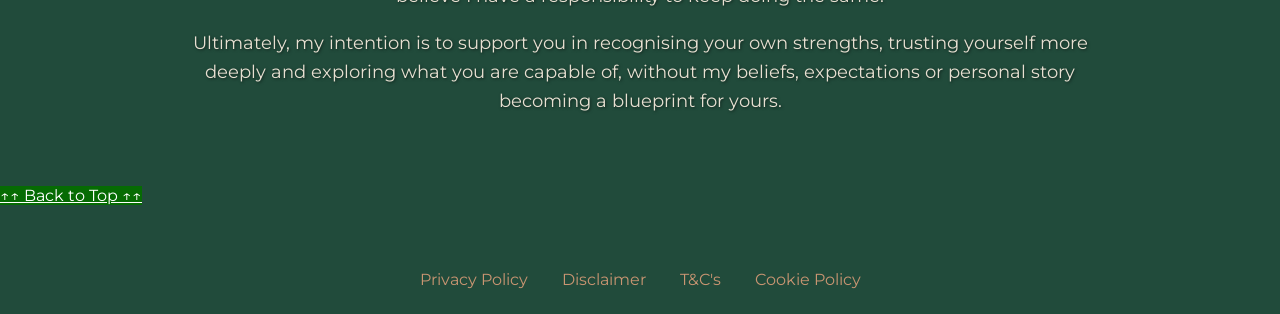
<file: credentials.html>
<!DOCTYPE html>
<html>

<head>
    <title>Contact Us</title>
    <meta name="viewport" content="width=device-width, initial-scale=1.0">
    <link rel="stylesheet" href="style.css">
    <link href="https://fonts.googleapis.com/css2?family=Cormorant+Garamond:wght@500;600;700&family=Montserrat:wght@400;500&display=swap" rel="stylesheet">

<style>
    #myBtn {
      background-color: #066b03;
      color: white;
    }
</style>

</head>

<body>

<header>

    <div class="logo-area">
        <img src="logo.png" alt="SovSeq logo">
        <div class="logo">
            SOVEREIGN SEQUENCE
        </div>
    </div>

    <nav>
        <a href="index.html">Home</a>
        <a href="about.html">About</a>
        <a href="offerings.html">Offerings</a>
        <a href="socials.html">Socials</a>
        <a href="credentials.html">Credentials</a>
        <a href="contact.html">Contact</a>
    </nav>

</header>

    <main>

        <h1>Accreditation and Certification</h1>

        <h3><strong>Training, Experience & Professional Development</strong></h3>

<p>My approach is shaped by a combination of professional healthcare experience, formal training and my own continued exploration of whole-person wellbeing.</p>

<p>I've spent 30 years within caring professions, including 25 years as a Registered Nurse, giving me extensive experience of supporting people through different stages of life, health, change and vulnerability.</p>

<p>Alongside this, I've continued to develop my knowledge and skills across coaching, counselling, meditation, breathwork, sound, bodywork and energy-based practice, building a varied toolkit that allows me to look at wellbeing from many different perspectives.</p>

<p><strong>Professional Experience & Training</strong></p>

<p>BA Nursing Studies</p>

<p>PhD Advanced Practice in District Nursing</p>

<p>A 25 year career spanning rehabilitation medicine, community and district nursing, supporting people with a wide range of complex health and wellbeing needs, as well as individuals and families through some of life's most challenging and vulnerable periods.</p>

<p><strong>COSCA Counselling Skills</strong></p>

<p>Training in counselling skills including active listening, communication, self-awareness, boundaries and creating a safe, supportive and person-centred space.</p>

<p><strong>Wellbeing / Transformational Coaching</strong></p>

<p>Training in client-led coaching and a range of approaches for exploring goals, values, beliefs, patterns, self-awareness and meaningful, sustainable change.</p>

<p><strong>Meditation Teacher</strong></p>

<p>Training in creating and guiding meditation practices to support relaxation, awareness, self-connection and emotional wellbeing.</p>

<p><strong>Breathwork</strong></p>

<p>Training in facilitated breathwork practices, using conscious breathing, body awareness and reflection to support deeper connection with ourselves and our experiences.</p>

<p><strong>Sound Healing</strong></p>

<p>Training in the therapeutic use of sound, including crystal and Himalayan singing bowls and other sound-based practices to support relaxation, stillness and connection.</p>

<p><strong>Recovery Rhythms Coach</strong></p>

<p>Training using rhythm, music and creative approaches to support expression, connection, wellbeing and recovery from mental health challanges.</p>

<p><strong>Drum Healing</strong></p>

<p>Training in the use of rhythm and therapeutic drumming as a complementary practice to support relaxation, connection, expression and wellbeing.</p>

<p><strong>Indian Head Massage</strong></p>

<p>Training in this hands-on complementary therapy, using massage techniques across the head, neck and shoulders to encourage relaxation and release physical tension.</p>

<p><strong>Seichim Energy Practitioner</strong></p>

<p>Training in Seichim energy-based practice, which I use as an optional complementary approach within my wider whole-person approach to wellbeing.</p>

<p><strong>Reiki — Level 1</strong></p>

<p>Training in the foundations of Reiki and energy-based practice, adding another perspective to my understanding and exploration of relaxation, connection and wellbeing.</p>

<p><strong>A continually evolving toolkit</strong></p>

<p>I'm naturally curious, and learning has become an ongoing part of my own path.</p>

<p>I continue to explore the areas that underpin my work, including human behaviour, consciousness, spirituality, the nervous system, our thoughts, beliefs and patterns, and the relationship between our physical, mental, emotional and inner worlds.</p>

<p>I don't believe one modality has all the answers, nor do I believe every approach will be right for every person.</p>

<p>Instead, I see my training and experience as a continually evolving toolkit. Different ways of supporting the whole person while remaining flexible enough to meet each individual where they are.</p>

<p>Some of these practices naturally lend themselves to my current online work, while others will become part of the in-person workshops, groups and experiences I offer.</p>

<p>Whatever approach we use, one thing remains the same:</p>

<p>The modality isn't at the centre of the work. You are!</p>

<h3><strong>My Commitment to You</strong></h3>

<p>I believe that supporting others also comes with a responsibility to continue doing my own inner work.</p>

<p>My commitment to you is that I will continue to reflect, learn and challenge myself. Looking at my own beliefs, patterns, assumptions and blind spots, so that I can remain present, self-aware and as emotionally available as possible in the space we share.</p>

<p>I will continue developing my knowledge and skills, while also recognising the boundaries of my own experience and the limits of what I can offer.</p>

<p>My role isn’t to lead you towards the answers that make sense to me, its to create space for you to discover the answers that make sense to you. I won't always get it right, but I can promise to approach our work with curiosity, integrity and a willingness to question myself as much as I encourage you to question what you believe. If I am asking you to be more conscious of yourself, I believe I have a responsibility to keep doing the same.</p>

<p>Ultimately, my intention is to support you in recognising your own strengths, trusting yourself more deeply and exploring what you are capable of, without my beliefs, expectations or personal story becoming a blueprint for yours. </p>

    </main>

<a href="#"  id="myBtn" class="back-to-top">&uarr;&uarr; Back to Top &uarr;&uarr;</a>

<footer>
    <a href="privacy.html">Privacy Policy</a>
    <a href="disclaimer.html">Disclaimer</a>
    <a href="terms.html">T&C's</a>
    <a href="cookies.html">Cookie Policy</a>
</footer>

</body>

</html>
</file>
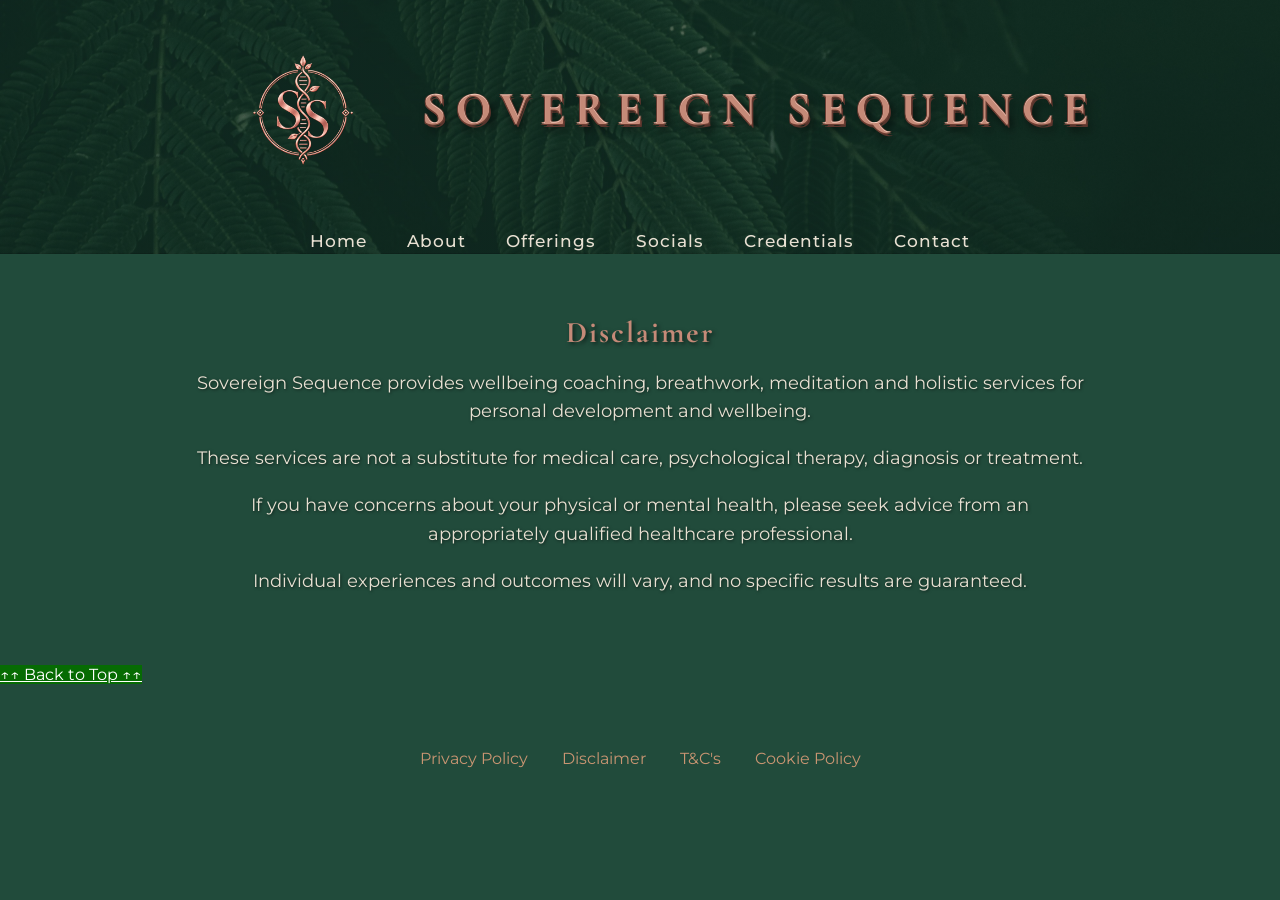
<file: disclaimer.html>
<!DOCTYPE html>
<html lang="en">
<head>
    <meta charset="UTF-8">
    <meta name="viewport" content="width=device-width, initial-scale=1.0">
    <title>Disclaimer | SovSeq</title>
    <link rel="stylesheet" href="style.css">
    <link href="https://fonts.googleapis.com/css2?family=Cormorant+Garamond:wght@500;600;700&family=Montserrat:wght@400;500&display=swap" rel="stylesheet">

<style>
    #myBtn {
      background-color: #066b03;
      color: white;
    }
</style>

</head>

<body>

<header>

<div class="logo-area">
    <img src="logo.png" alt="SovSeq logo">
    <div class="logo">
        SOVEREIGN SEQUENCE
    </div>
</div>

    <nav>
        <a href="index.html">Home</a>
        <a href="about.html">About</a>
        <a href="offerings.html">Offerings</a>
        <a href="socials.html">Socials</a>
        <a href="credentials.html">Credentials</a>
        <a href="contact.html">Contact</a>
    </nav>
</header>

<main>
    <h2><strong>Disclaimer</strong></h2>

    <p>Sovereign Sequence provides wellbeing coaching, breathwork, meditation and holistic services for personal development and wellbeing.</p>
   
    <p>These services are not a substitute for medical care, psychological therapy, diagnosis or treatment.</p>
   
    <p>If you have concerns about your physical or mental health, please seek advice from an appropriately qualified healthcare professional.</p>
   
    <p>Individual experiences and outcomes will vary, and no specific results are guaranteed.</p>

</main>

<a href="#"  id="myBtn" class="back-to-top">&uarr;&uarr; Back to Top &uarr;&uarr;</a>

<footer>
    <a href="privacy.html">Privacy Policy</a>
    <a href="disclaimer.html">Disclaimer</a>
    <a href="terms.html">T&C's</a>
    <a href="cookies.html">Cookie Policy</a>
</footer>

</body>
</html>
</file>
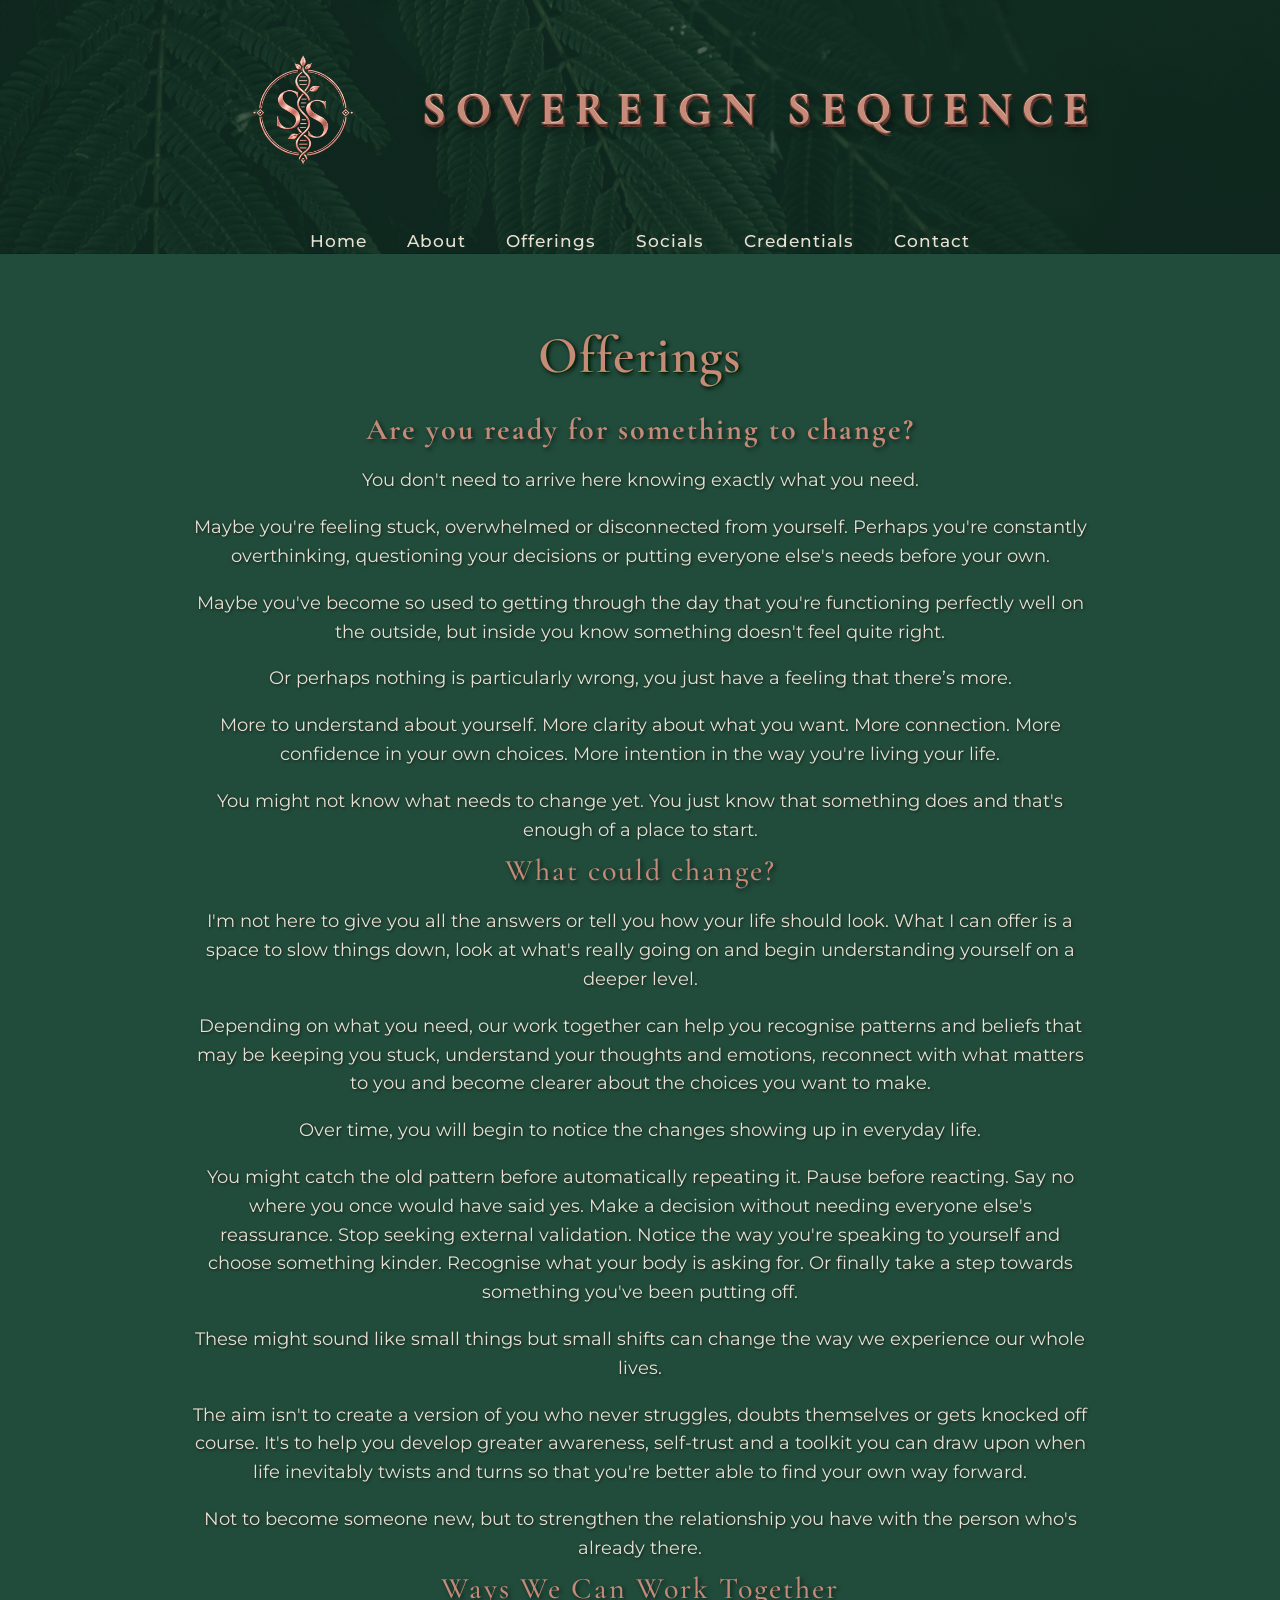
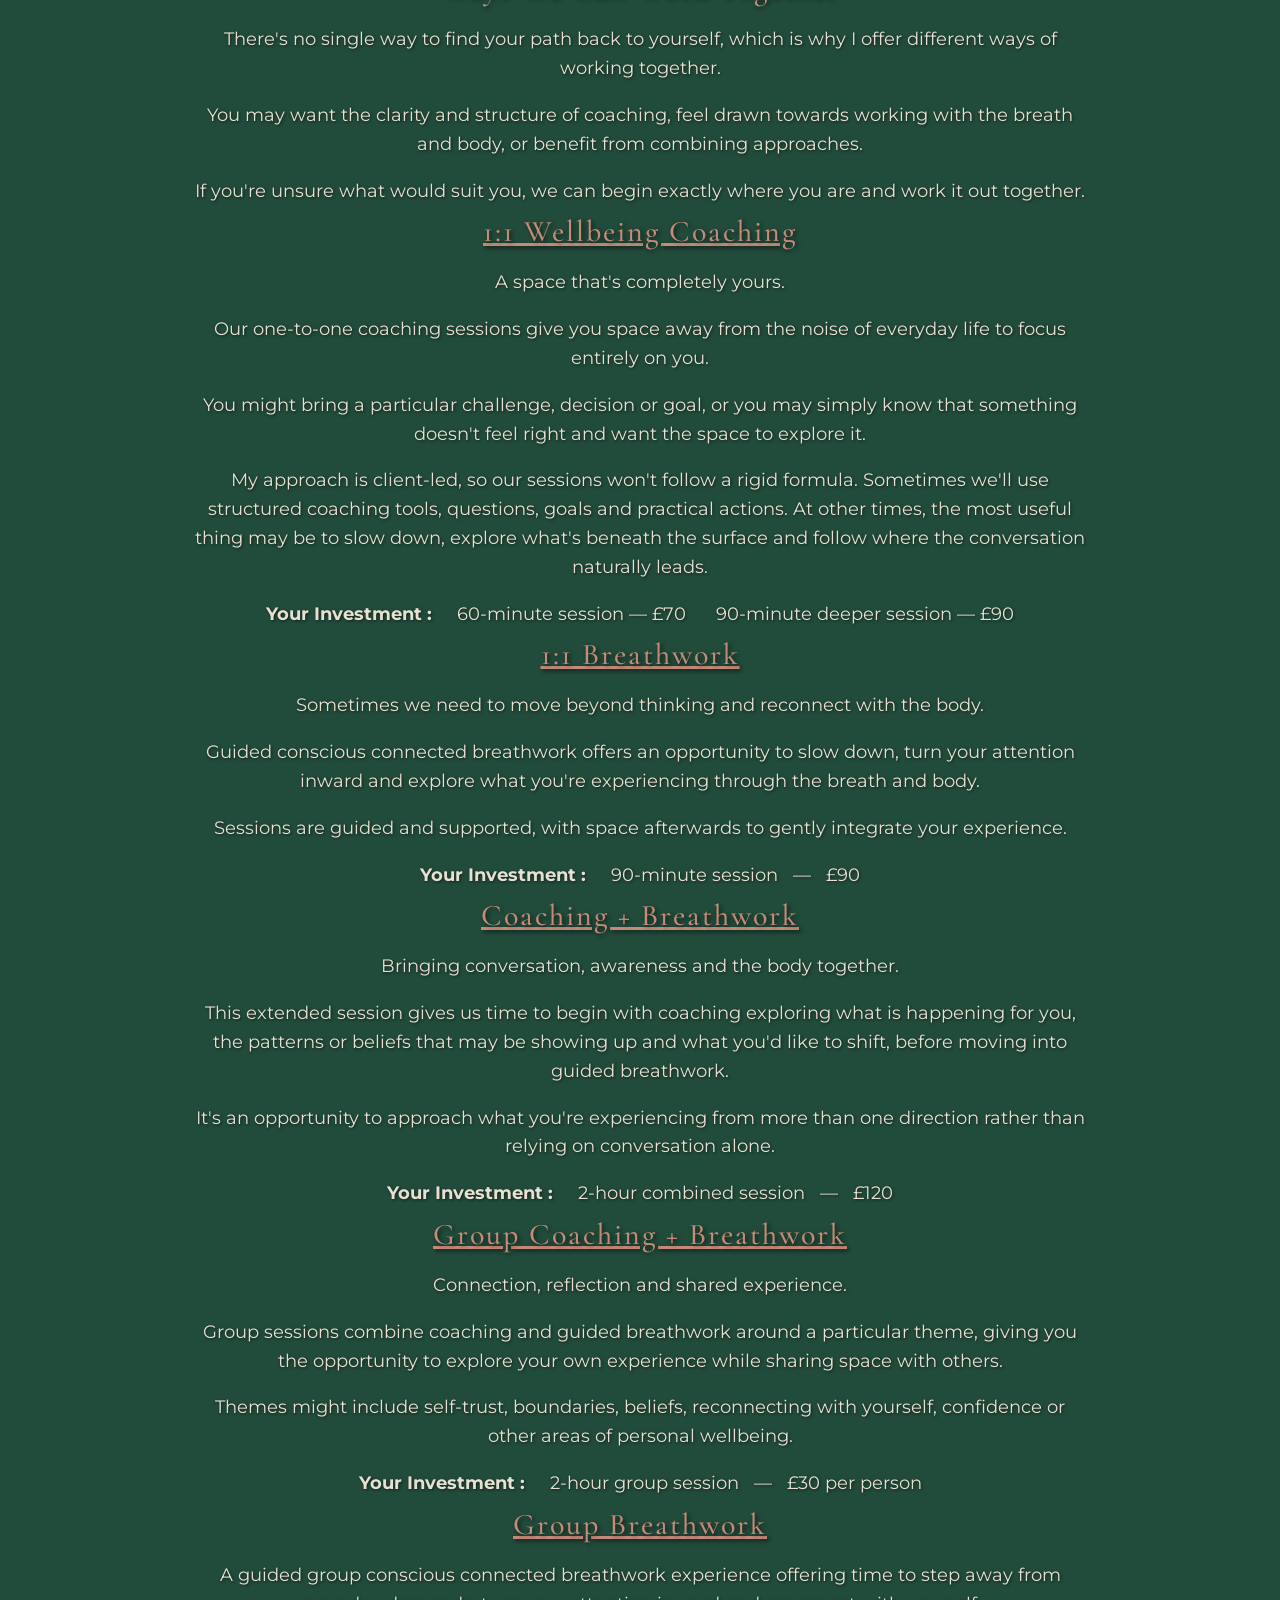
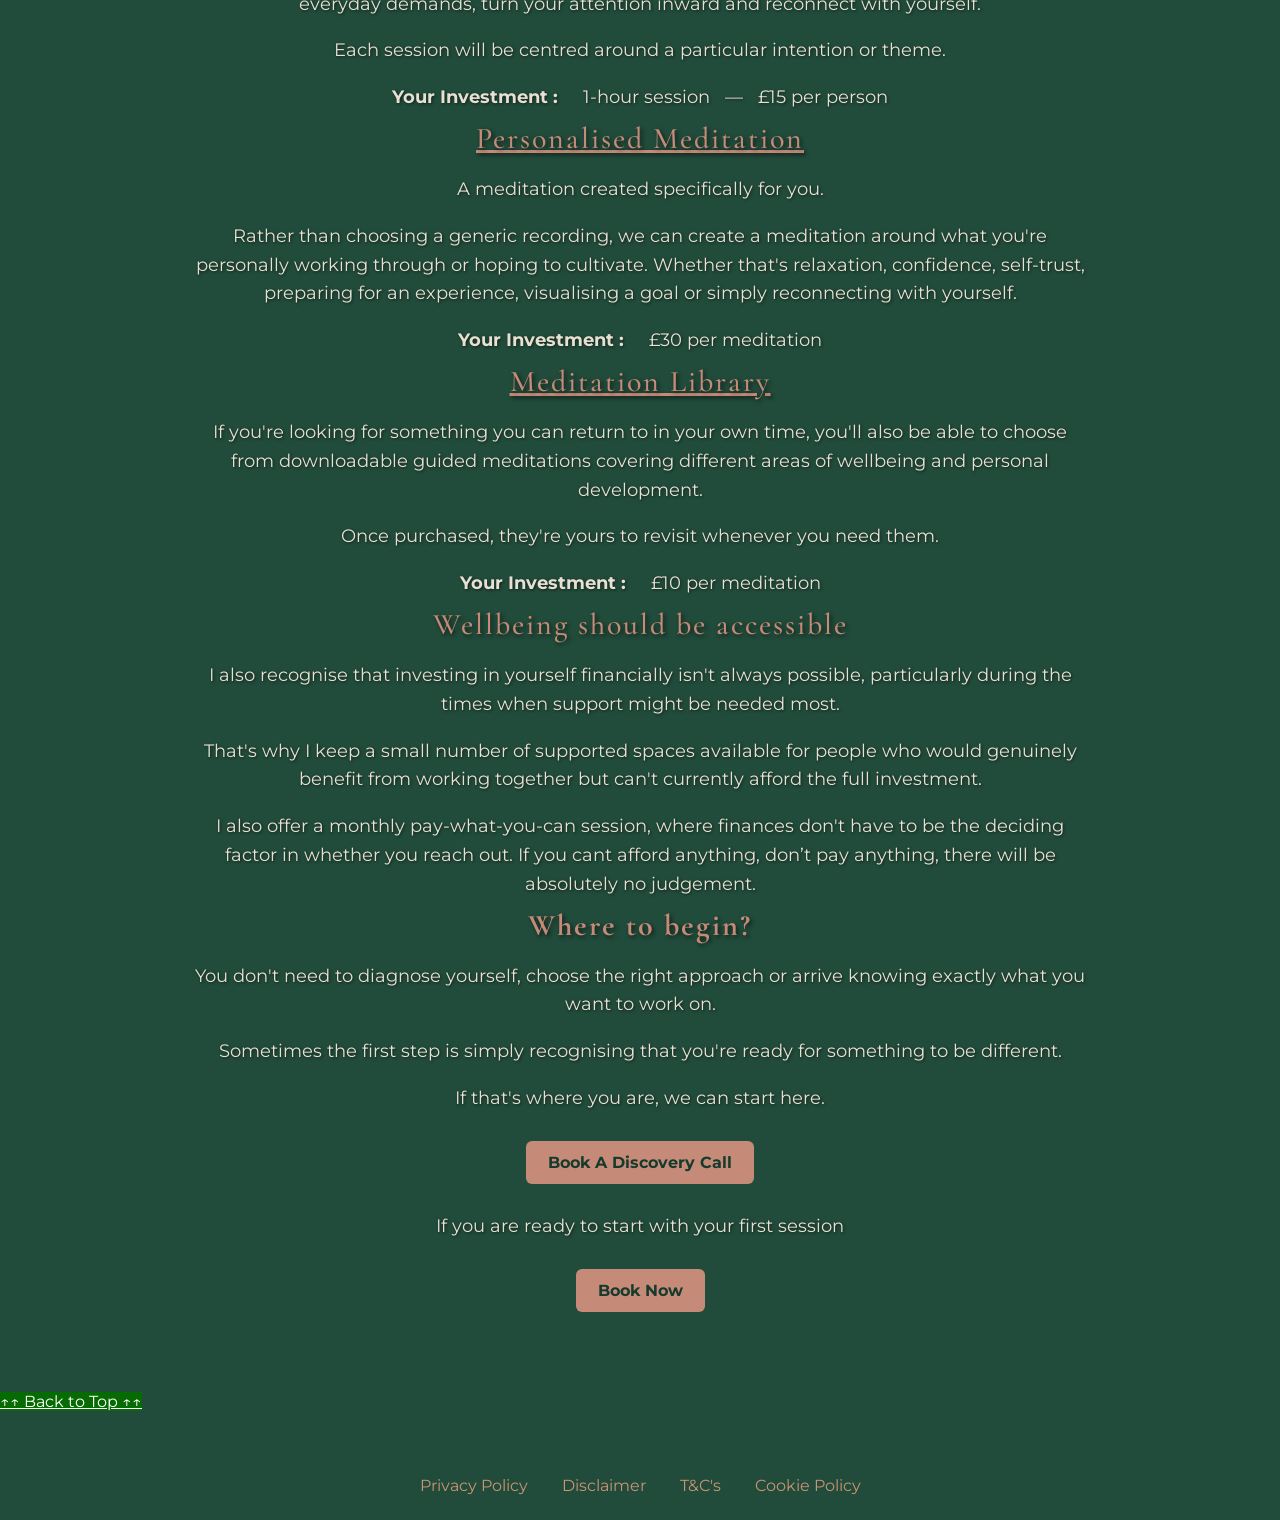
<file: offerings.html>
<!DOCTYPE html>
<html lang="en">
<head>
    <title>Offerings</title>
    <meta name="viewport" content="width=device-width, initial-scale=1.0">
    <link rel="stylesheet" href="style.css">
    <link href="https://fonts.googleapis.com/css2?family=Cormorant+Garamond:wght@500;600;700&family=Montserrat:wght@400;500&display=swap" rel="stylesheet">

<style>
    #myBtn {
      background-color: #066b03;
      color: white;
    }
</style>

</head>

<body>

   <header>

    <div class="logo-area">
        <img src="logo.png" alt="SovSeq logo">
        <div class="logo">
            SOVEREIGN SEQUENCE
        </div>
    </div>

        <nav>
            <a href="index.html">Home</a>
            <a href="about.html">About</a>
            <a href="offerings.html">Offerings</a>
            <a href="socials.html">Socials</a>
            <a href="credentials.html">Credentials</a>
            <a href="contact.html">Contact</a>
        </nav>
    </header>

    <main>
        <h1>Offerings</h1>

        <h3><strong>Are you ready for something to change?</strong></h3>

<p>You don't need to arrive here knowing exactly what you need. </p>

<p>Maybe you're feeling stuck, overwhelmed or disconnected from yourself. Perhaps you're constantly overthinking, questioning your decisions or putting everyone else's needs before your own.</p>

<p>Maybe you've become so used to getting through the day that you're functioning perfectly well on the outside, but inside you know something doesn't feel quite right.</p>

<p>Or perhaps nothing is particularly wrong, you just have a feeling that there’s more.</p>

<p>More to understand about yourself. More clarity about what you want. More connection. More confidence in your own choices. More intention in the way you're living your life.</p>

<p>You might not know what needs to change yet. You just know that something does and that's enough of a place to start.</p>

<h3>What could change?</h3>

<p>I'm not here to give you all the answers or tell you how your life should look. What I can offer is a space to slow things down, look at what's really going on and begin understanding yourself on a deeper level.</p>

<p>Depending on what you need, our work together can help you recognise patterns and beliefs that may be keeping you stuck, understand your thoughts and emotions, reconnect with what matters to you and become clearer about the choices you want to make.</p>

<p>Over time, you will begin to notice the changes showing up in everyday life.</p>

<p>You might catch the old pattern before automatically repeating it. Pause before reacting. Say no where you once would have said yes. Make a decision without needing everyone else's reassurance. Stop seeking external validation. Notice the way you're speaking to yourself and choose something kinder. Recognise what your body is asking for. Or finally take a step towards something you've been putting off.</p>

<p>These might sound like small things but small shifts can change the way we experience our whole lives.</p>

<p>The aim isn't to create a version of you who never struggles, doubts themselves or gets knocked off course. It's to help you develop greater awareness, self-trust and a toolkit you can draw upon when life inevitably twists and turns so that you're better able to find your own way forward.</p>

<p>Not to become someone new, but to strengthen the relationship you have with the person who's already there.</p>

<h3>Ways We Can Work Together</h3>

<p>There's no single way to find your path back to yourself, which is why I offer different ways of working together.</p>

<p>You may want the clarity and structure of coaching, feel drawn towards working with the breath and body, or benefit from combining approaches.</p>

<p>If you're unsure what would suit you, we can begin exactly where you are and work it out together.</p>

 

<h3><u>1:1 Wellbeing Coaching</u></h3>

<p>A space that's completely yours.</p>

<p>Our one-to-one coaching sessions give you space away from the noise of everyday life to focus entirely on you.</p>

<p>You might bring a particular challenge, decision or goal, or you may simply know that something doesn't feel right and want the space to explore it.</p>

<p>My approach is client-led, so our sessions won't follow a rigid formula. Sometimes we'll use structured coaching tools, questions, goals and practical actions. At other times, the most useful thing may be to slow down, explore what's beneath the surface and follow where the conversation naturally leads.</p>

<p><strong>Your Investment :</strong> &nbsp; &nbsp; 60-minute session — £70 &nbsp; &nbsp;&nbsp;  90-minute deeper session — £90</p>

 

<h3><u>1:1 Breathwork</u></h3>

<p>Sometimes we need to move beyond thinking and reconnect with the body.</p>

<p>Guided conscious connected breathwork offers an opportunity to slow down, turn your attention inward and explore what you're experiencing through the breath and body.</p>

<p>Sessions are guided and supported, with space afterwards to gently integrate your experience.</p>

<p><strong>Your Investment :</strong> &nbsp; &nbsp; 90-minute session &nbsp; — &nbsp; £90</p>

 

<h3><u>Coaching + Breathwork</u></h3>

<p>Bringing conversation, awareness and the body together.</p>

<p>This extended session gives us time to begin with coaching exploring what is happening for you, the patterns or beliefs that may be showing up and what you'd like to shift, before moving into guided breathwork.</p>

<p>It's an opportunity to approach what you're experiencing from more than one direction rather than relying on conversation alone.</p>

<p><strong>Your Investment :</strong> &nbsp; &nbsp; 2-hour combined session &nbsp; — &nbsp; £120</p>

 

<h3><u>Group Coaching + Breathwork</u></h3>

<p>Connection, reflection and shared experience.</p>

<p>Group sessions combine coaching and guided breathwork around a particular theme, giving you the opportunity to explore your own experience while sharing space with others.</p>

<p>Themes might include self-trust, boundaries, beliefs, reconnecting with yourself, confidence or other areas of personal wellbeing.</p>

<p><strong>Your Investment :</strong> &nbsp; &nbsp; 2-hour group session &nbsp; — &nbsp; £30 per person</p>

 

<h3><u>Group Breathwork</u></h3>

<p>A guided group conscious connected breathwork experience offering time to step away from everyday demands, turn your attention inward and reconnect with yourself.</p>

<p>Each session will be centred around a particular intention or theme.</p>

<p><strong>Your Investment :</strong> &nbsp; &nbsp; 1-hour session &nbsp; — &nbsp; £15 per person</p>

 

<h3><u>Personalised Meditation</u></h3>

<p>A meditation created specifically for you.</p>

<p>Rather than choosing a generic recording, we can create a meditation around what you're personally working through or hoping to cultivate. Whether that's relaxation, confidence, self-trust, preparing for an experience, visualising a goal or simply reconnecting with yourself.</p>

<p><strong>Your Investment :</strong> &nbsp; &nbsp; £30 per meditation</p>

 

<h3><u>Meditation Library</u></h3>

<p>If you're looking for something you can return to in your own time, you'll also be able to choose from downloadable guided meditations covering different areas of wellbeing and personal development.</p>

<p>Once purchased, they're yours to revisit whenever you need them.</p>

<p><strong>Your Investment :</strong> &nbsp; &nbsp; £10 per meditation</p>

 

<h3>Wellbeing should be accessible</h3>

<p>I also recognise that investing in yourself financially isn't always possible, particularly during the times when support might be needed most.</p>

<p>That's why I keep a small number of supported spaces available for people who would genuinely benefit from working together but can't currently afford the full investment.</p>

<p>I also offer a monthly pay-what-you-can session, where finances don't have to be the deciding factor in whether you reach out. If you cant afford anything, don’t pay anything, there will be absolutely no judgement.</p>

 

<h2><strong>Where to begin?</strong></h2>

<p>You don't need to diagnose yourself, choose the right approach or arrive knowing exactly what you want to work on.</p>

<p>Sometimes the first step is simply recognising that you're ready for something to be different.</p>

<p>If that's where you are, we can start here.</p>

<a class="button" href="#">Book A Discovery Call</a>

<p>If you are ready to start with your first session</p>

<a class="button" href="#">Book Now</a>



    </main>

<a href="#"  id="myBtn" class="back-to-top">&uarr;&uarr; Back to Top &uarr;&uarr;</a>

<footer>
    <a href="privacy.html">Privacy Policy</a>
    <a href="disclaimer.html">Disclaimer</a>
    <a href="terms.html">T&C's</a>
    <a href="cookies.html">Cookie Policy</a>
</footer>

</body>
</html>
</file>
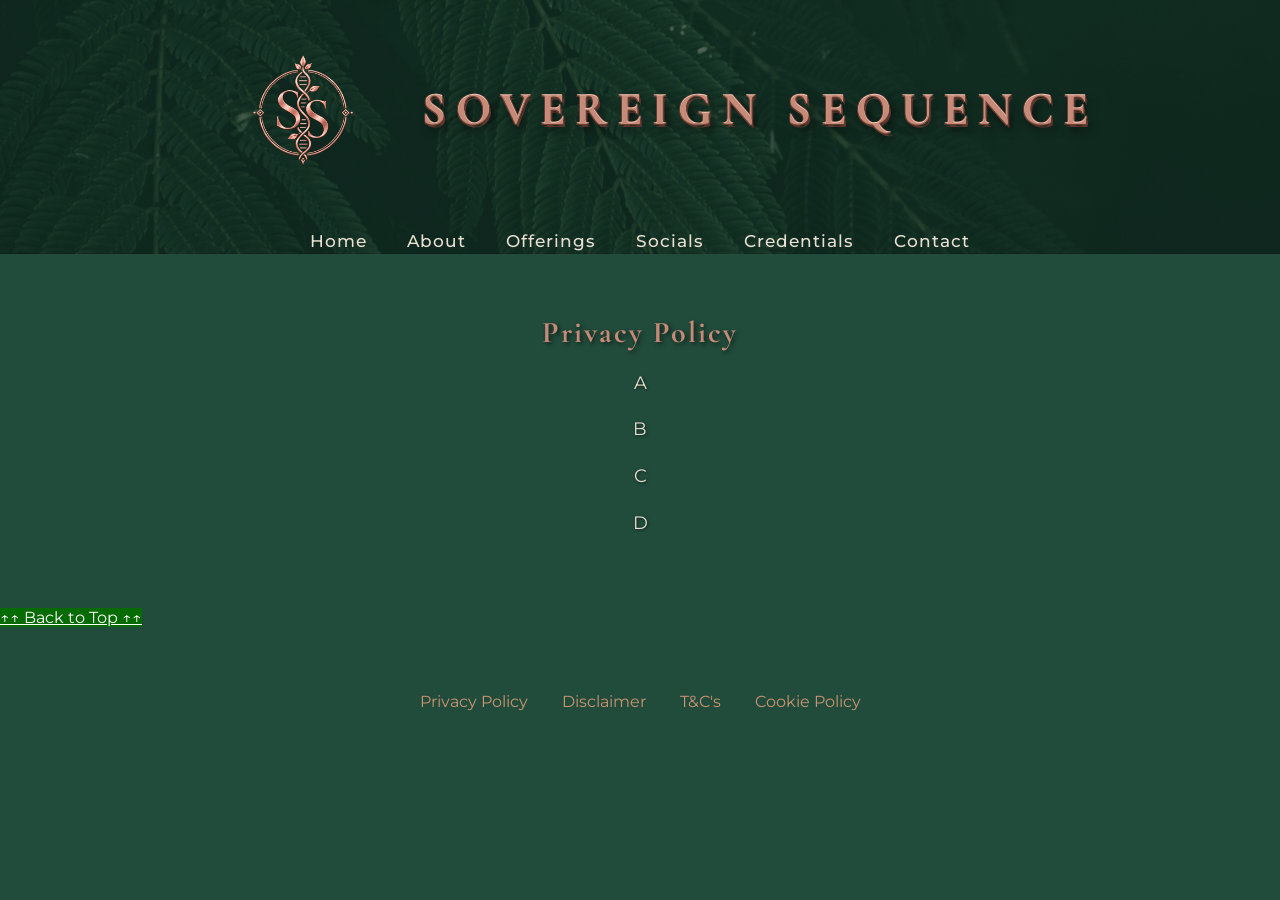
<file: privacy.html>
<!DOCTYPE html>
<html lang="en">
<head>
    <meta charset="UTF-8">
    <meta name="viewport" content="width=device-width, initial-scale=1.0">
    <title>Disclaimer | SovSeq</title>
    <link rel="stylesheet" href="style.css">
    <link href="https://fonts.googleapis.com/css2?family=Cormorant+Garamond:wght@500;600;700&family=Montserrat:wght@400;500&display=swap" rel="stylesheet">

<style>
    #myBtn {
      background-color: #066b03;
      color: white;
    }
</style>

</head>

<body>

<header>

<div class="logo-area">
    <img src="logo.png" alt="SovSeq logo">
    <div class="logo">
        SOVEREIGN SEQUENCE
    </div>
</div>

    <nav>
        <a href="index.html">Home</a>
        <a href="about.html">About</a>
        <a href="offerings.html">Offerings</a>
        <a href="socials.html">Socials</a>
        <a href="credentials.html">Credentials</a>
        <a href="contact.html">Contact</a>
    </nav>
</header>

<main>
    <h2><strong>Privacy Policy</strong></h2>

    <p>  A  </p>
   
    <p>  B  </p>
   
    <p>  C  </p>
   
    <p>  D  </p>

</main>

<a href="#"  id="myBtn" class="back-to-top">&uarr;&uarr; Back to Top &uarr;&uarr;</a>

<footer>
    <a href="privacy.html">Privacy Policy</a>
    <a href="disclaimer.html">Disclaimer</a>
    <a href="terms.html">T&C's</a>
    <a href="cookies.html">Cookie Policy</a>
</footer>

</body>
</html>
</file>
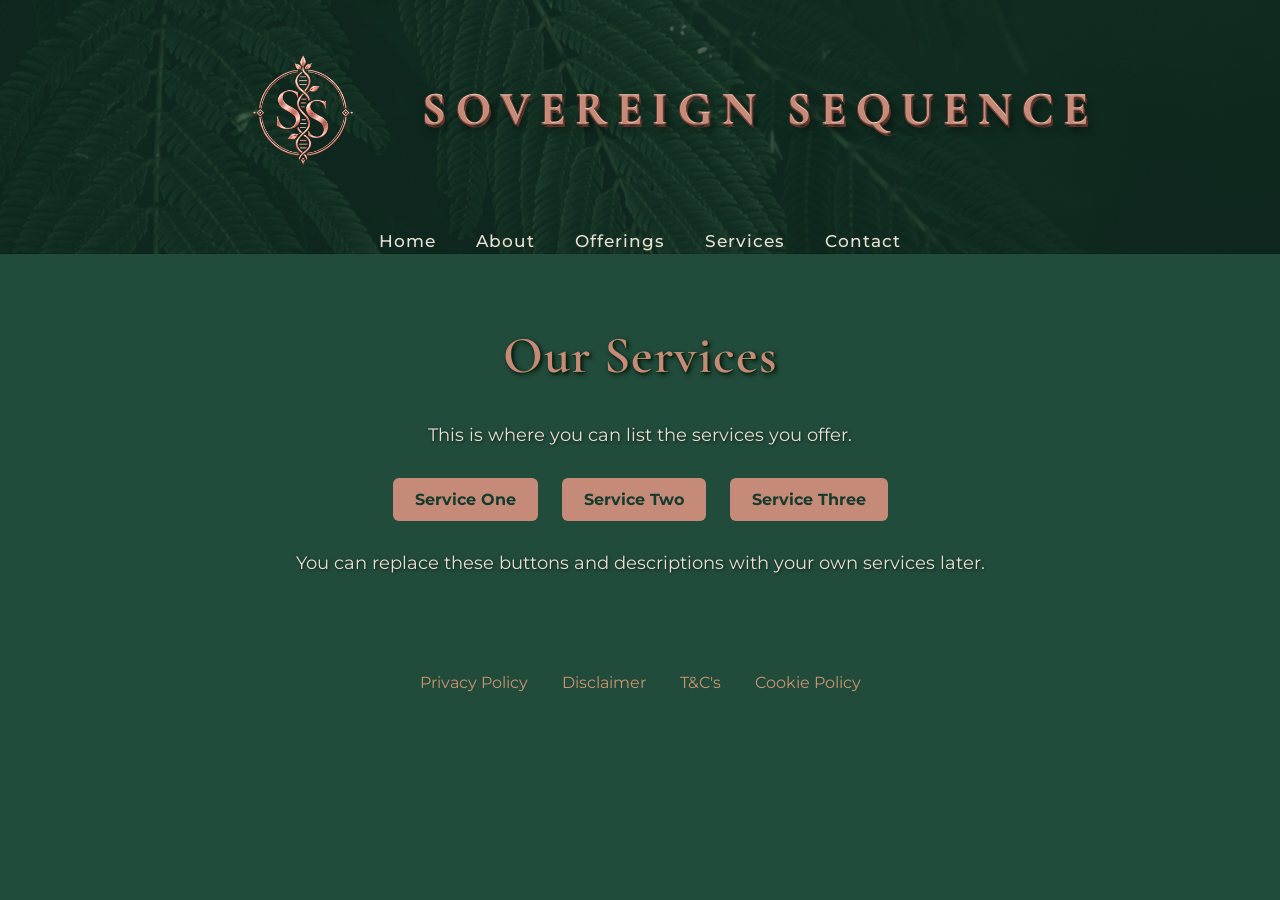
<file: services.html>
<!DOCTYPE html>
<html>

<head>
    <title>Our Services</title>
    <meta name="viewport" content="width=device-width, initial-scale=1.0">
    <link rel="stylesheet" href="style.css">
    <link href="https://fonts.googleapis.com/css2?family=Cormorant+Garamond:wght@500;600;700&family=Montserrat:wght@400;500&display=swap" rel="stylesheet">
</head>

<body>

<header>

    <div class="logo-area">
        <img src="logo.png" alt="SovSeq logo">
        <div class="logo">
            SOVEREIGN SEQUENCE
        </div>
    </div>

    <nav>
        <a href="index.html">Home</a>
        <a href="about.html">About</a>
        <a href="offerings.html">Offerings</a>
        <a href="services.html">Services</a>
        <a href="contact.html">Contact</a>
    </nav>

</header>

    <main>

        <h1>Our Services</h1>

        <p>
            This is where you can list the services you offer.
        </p>

        <div>
            <a class="button" href="#">Service One</a>
            <a class="button" href="#">Service Two</a>
            <a class="button" href="#">Service Three</a>
        </div>

        <p>
            You can replace these buttons and descriptions
            with your own services later.
        </p>

    </main>

<footer>
    <a href="privacy.html">Privacy Policy</a>
    <a href="disclaimer.html">Disclaimer</a>
    <a href="terms.html">T&C's</a>
    <a href="cookies.html">Cookie Policy</a>
</footer>

</body>

</html>
</file>
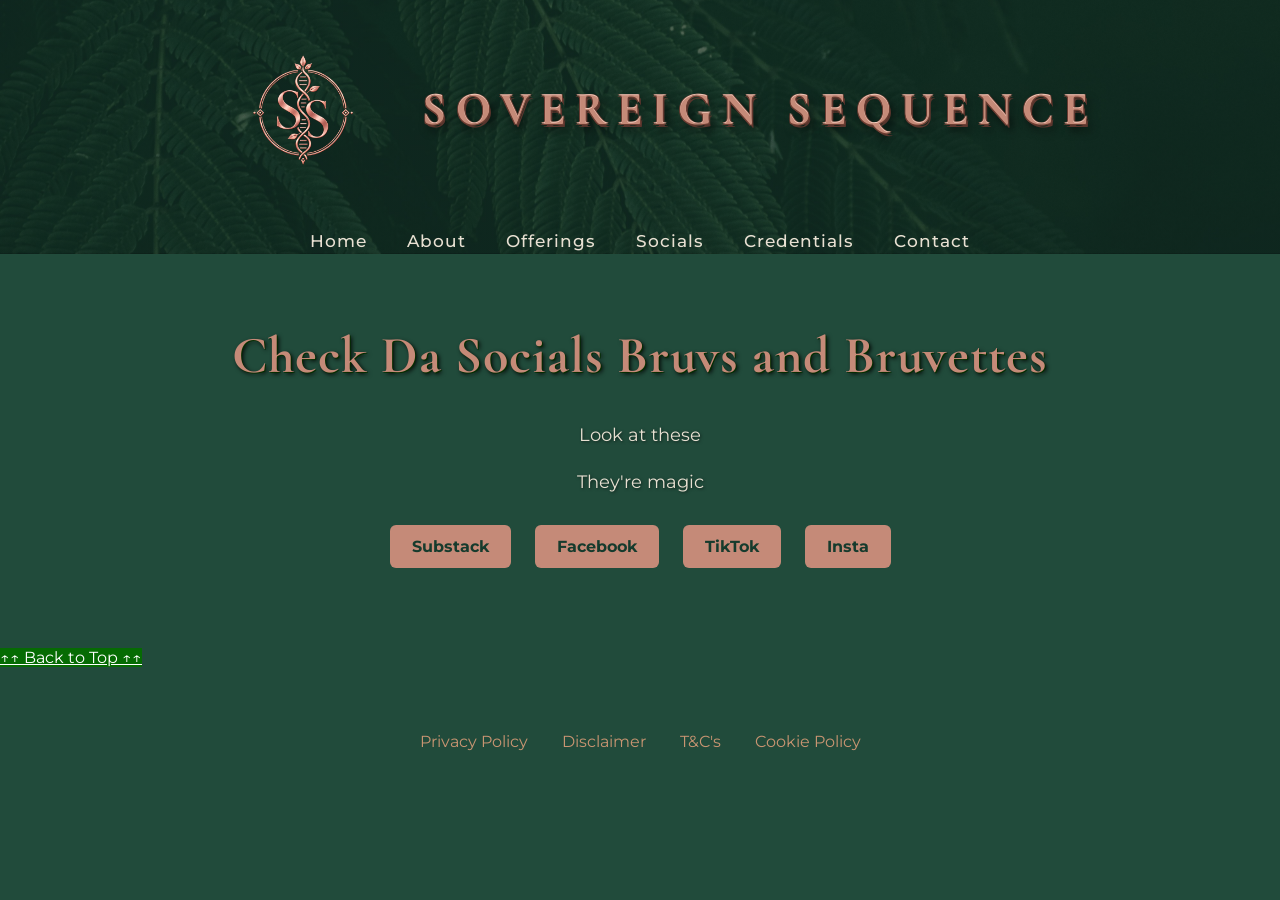
<file: socials.html>
<!DOCTYPE html>
<html>

<head>
    <title>Contact Us</title>
    <meta name="viewport" content="width=device-width, initial-scale=1.0">
    <link rel="stylesheet" href="style.css">
    <link href="https://fonts.googleapis.com/css2?family=Cormorant+Garamond:wght@500;600;700&family=Montserrat:wght@400;500&display=swap" rel="stylesheet">

<style>
    #myBtn {
      background-color: #066b03;
      color: white;
    }
</style>

</head>

<body>

<header>

    <div class="logo-area">
        <img src="logo.png" alt="SovSeq logo">
        <div class="logo">
            SOVEREIGN SEQUENCE
        </div>
    </div>

    <nav>
        <a href="index.html">Home</a>
        <a href="about.html">About</a>
        <a href="offerings.html">Offerings</a>
        <a href="socials.html">Socials</a>
        <a href="credentials.html">Credentials</a>
        <a href="contact.html">Contact</a>
    </nav>

</header>

    <main>

        <h1><strong>Check Da Socials Bruvs and Bruvettes</strong></h1>

        <p>Look at these</p>

        <p>They're magic</p>

        <a class="button" href="mailto:your@email.com">Substack</a>

        <a class="button" href="mailto:your@email.com">Facebook</a>

        <a class="button" href="mailto:your@email.com">TikTok</a>

        <a class="button" href="mailto:your@email.com">Insta</a>

    </main>

<a href="#"  id="myBtn" class="back-to-top">&uarr;&uarr; Back to Top &uarr;&uarr;</a>

<footer>
    <a href="privacy.html">Privacy Policy</a>
    <a href="disclaimer.html">Disclaimer</a>
    <a href="terms.html">T&C's</a>
    <a href="cookies.html">Cookie Policy</a>
</footer>

</body>

</html>
</file>
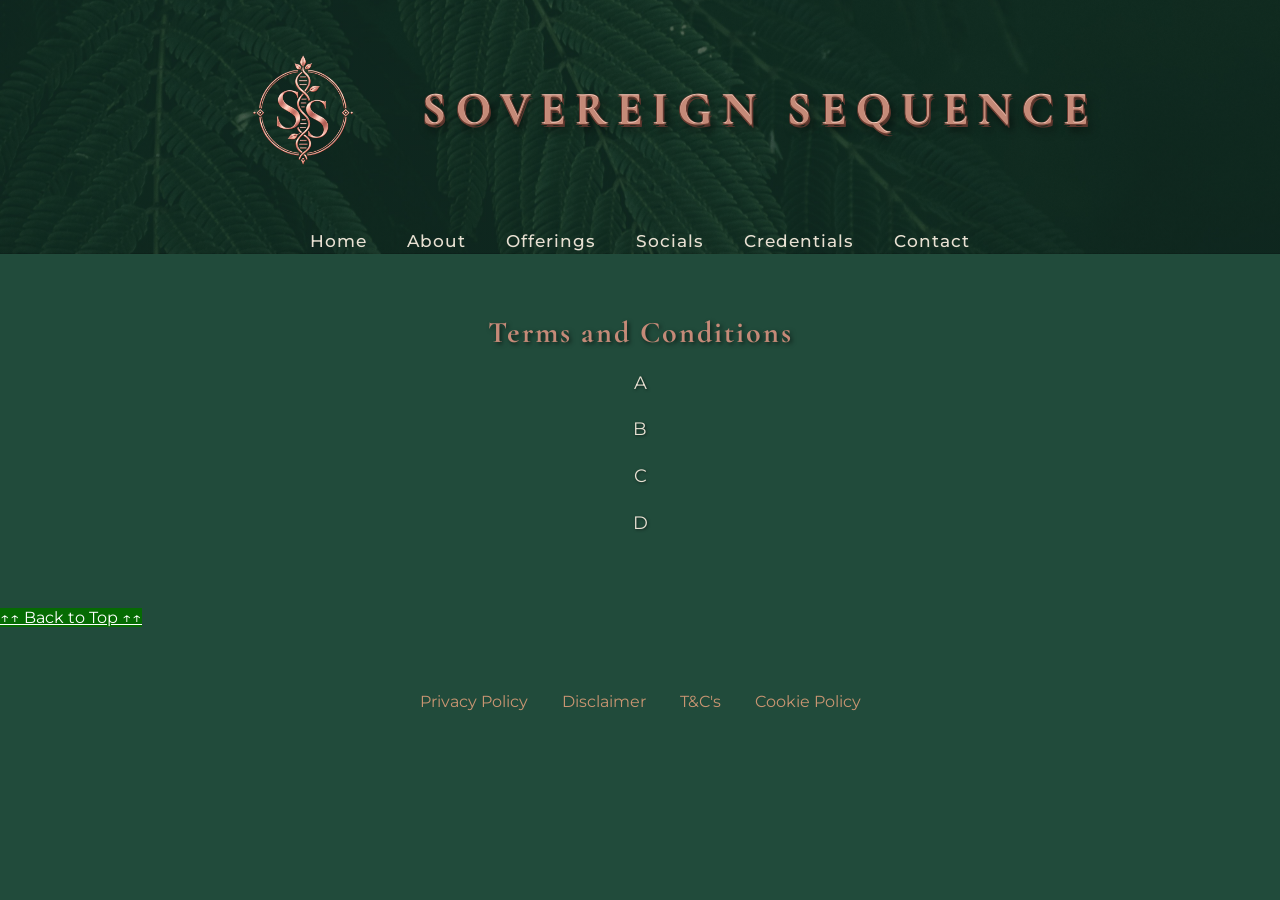
<file: terms.html>
<!DOCTYPE html>
<html lang="en">
<head>
    <meta charset="UTF-8">
    <meta name="viewport" content="width=device-width, initial-scale=1.0">
    <title>Disclaimer | SovSeq</title>
    <link rel="stylesheet" href="style.css">
    <link href="https://fonts.googleapis.com/css2?family=Cormorant+Garamond:wght@500;600;700&family=Montserrat:wght@400;500&display=swap" rel="stylesheet">

<style>
    #myBtn {
      background-color: #066b03;
      color: white;
    }
</style>

</head>

<body>

<header>

<div class="logo-area">
    <img src="logo.png" alt="SovSeq logo">
    <div class="logo">
        SOVEREIGN SEQUENCE
    </div>
</div>

    <nav>
        <a href="index.html">Home</a>
        <a href="about.html">About</a>
        <a href="offerings.html">Offerings</a>
        <a href="socials.html">Socials</a>
        <a href="credentials.html">Credentials</a>
        <a href="contact.html">Contact</a>
    </nav>
</header>

<main>
    <h2><strong>Terms and Conditions</strong></h2>

    <p>  A  </p>
   
    <p>  B  </p>
   
    <p>  C  </p>
   
    <p>  D  </p>

</main>

<a href="#"  id="myBtn" class="back-to-top">&uarr;&uarr; Back to Top &uarr;&uarr;</a>

<footer>
    <a href="privacy.html">Privacy Policy</a>
    <a href="disclaimer.html">Disclaimer</a>
    <a href="terms.html">T&C's</a>
    <a href="cookies.html">Cookie Policy</a>
</footer>

</body>
</html>
</file>
<file: style.css>
body {
    margin: 0;
    font-family: 'Montserrat', sans-serif;
    background-color: #214B3B;
    color: #E8E0D2;
}

header {
    background-color: #214B3B;
    background-image: linear-gradient(
        rgba(22, 59, 45, 0.55),
        rgba(22, 59, 45, 0.55)
    ),
    url("banner2.jpg");

    background-size: cover;
    background-position: center;
    padding: 3px 10px;
    text-align: center;
}

.logo {
    font-size: 46px;
    font-weight: bold;
    font-family: 'Cormorant Garamond', serif;
    letter-spacing: 10px;
    margin-top: 0px;
    margin-bottom: 2mm;
    transform: none;
    color: #C58A78;

    text-shadow:
        0 -1px 0 #F0C9BA,
        1px 1px 0 #6B3D32,
        -1px 1px 0 #6B3D32,
        1px -1px 0 #6B3D32,
        -1px -1px 0 #6B3D32,
        2px 3px 0 #59352D,
        4px 6px 10px rgba(0, 0, 0, 0.85);
}

header a {
    color: #E8E0D2;
    text-decoration: none;
    margin: 0 18px;
    font-size: 17px;
    font-weight: 500;
    letter-spacing: 1px;
    padding-bottom: 6px;
    border-bottom: 1px solid transparent;
    transition: all 0.3s ease;
}

header a:hover {
    color: #C58A78;
    border-bottom: 1px solid #C58A78;
}

header nav {
    margin-top: 2mm;
}

main {
    max-width: 900px;
    margin: 70px auto;
    padding: 0px;
    text-align: center;
}

h1 {
color: #C58A78;
font-family: 'Cormorant Garamond', serif;
font-size: 52px;
font-weight: 600;
letter-spacing: 1px;

text-shadow:
1px 1px 0 #062e01,
2px 2px 4px rgba(0, 0, 0, 0.90);
}

p {
    color: #E8E0D2;
    font-size: 18px;
    line-height: 1.6;
    text-shadow: 1px 1px 3px rgba(0, 0, 0, 0.55);
}

.button {
    display: inline-block;
    background-color: #C58A78;
    color: #163B2D;
    padding: 12px 22px;
    margin: 10px;
    border-radius: 6px;
    text-decoration: none;
    font-weight: bold;
}

.button:hover {
    background-color: #D5A696;
}

h2 {
color: #C58A78;
font-family: 'Cormorant Garamond', serif;
font-size: 30px;
font-weight: 500;
letter-spacing: 2px;
text-shadow: 2px 2px 4px rgba(0, 0, 0, 0.60);
margin-top: -10px;
margin-bottom: 18px;
}

h3 {
color: #C58A78;
font-family: 'Cormorant Garamond', serif;
font-size: 30px;
font-weight: 500;
letter-spacing: 2px;
text-shadow: 2px 2px 4px rgba(0, 0, 0, 0.60);
margin-top: -10px;
margin-bottom: 18px;
}

.logo-area img {
    width: 220px;
    height: auto;
    transform: translateY(-25px);
}

.logo-area {
    display: flex;
    align-items: center;
    justify-content: center;
    gap: 20px;
}

@media (max-width: 768px) {
    .logo-area {
        flex-direction: column;
        gap: 0px;
    }

    .logo-area img {
        width: 200px;
         transform: translateX(-10px);
    }
}

@media (max-width: 600px) {

    header {
        padding: 8px 10px;
    }

    .logo {
        font-size: 36px;
        letter-spacing: 6px;
    }

    header a {
        display: inline-block;
        margin: 0px 7px;
        font-size: 15px;
    }

    main {
        margin: 40px auto;
        padding: 0px;
    }

    h1 {
        font-size: 40px;
    }

    p {
        font-size: 17px;
    }

}

footer {
    width: 100%;
    text-align: center;
    padding: 25px 15px;
    margin-top: 40px;
    box-sizing: border-box;
}

footer a {
    color: #c99572 !important;
    text-decoration: none !important;
    display: inline-block !important;
    margin: 0 15px !important;
}

footer a:hover {
    color: #e1b08d !important;
    text-decoration: underline !important;
}
@media (min-width: 769px) {
    footer {
        text-align: center;
    }

    footer a {
        color: #c99572 !important;
        display: inline-block !important;
        margin: 0 15px !important;
    }
}

@media (max-width: 1200px) and (orientation: landscape) {
    header nav {
        margin-top: 2mm;
    }
}
</file>
